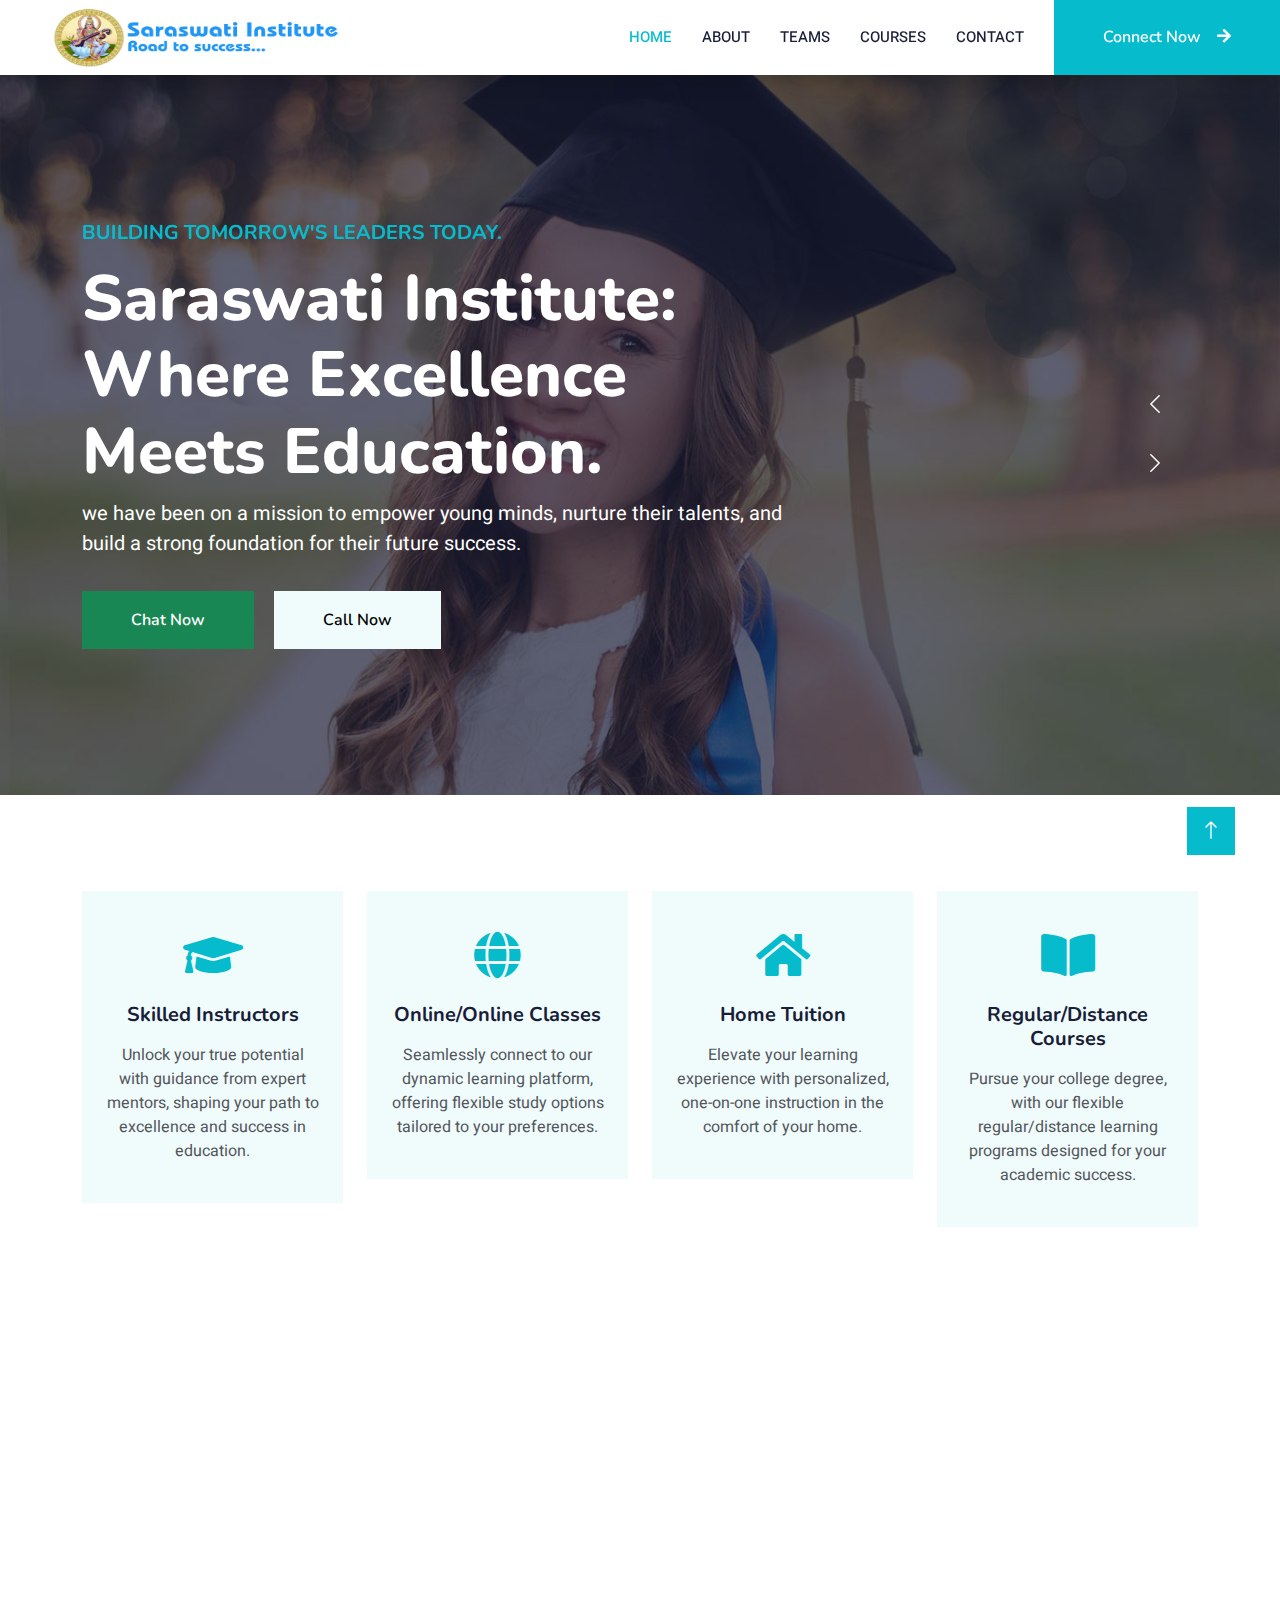
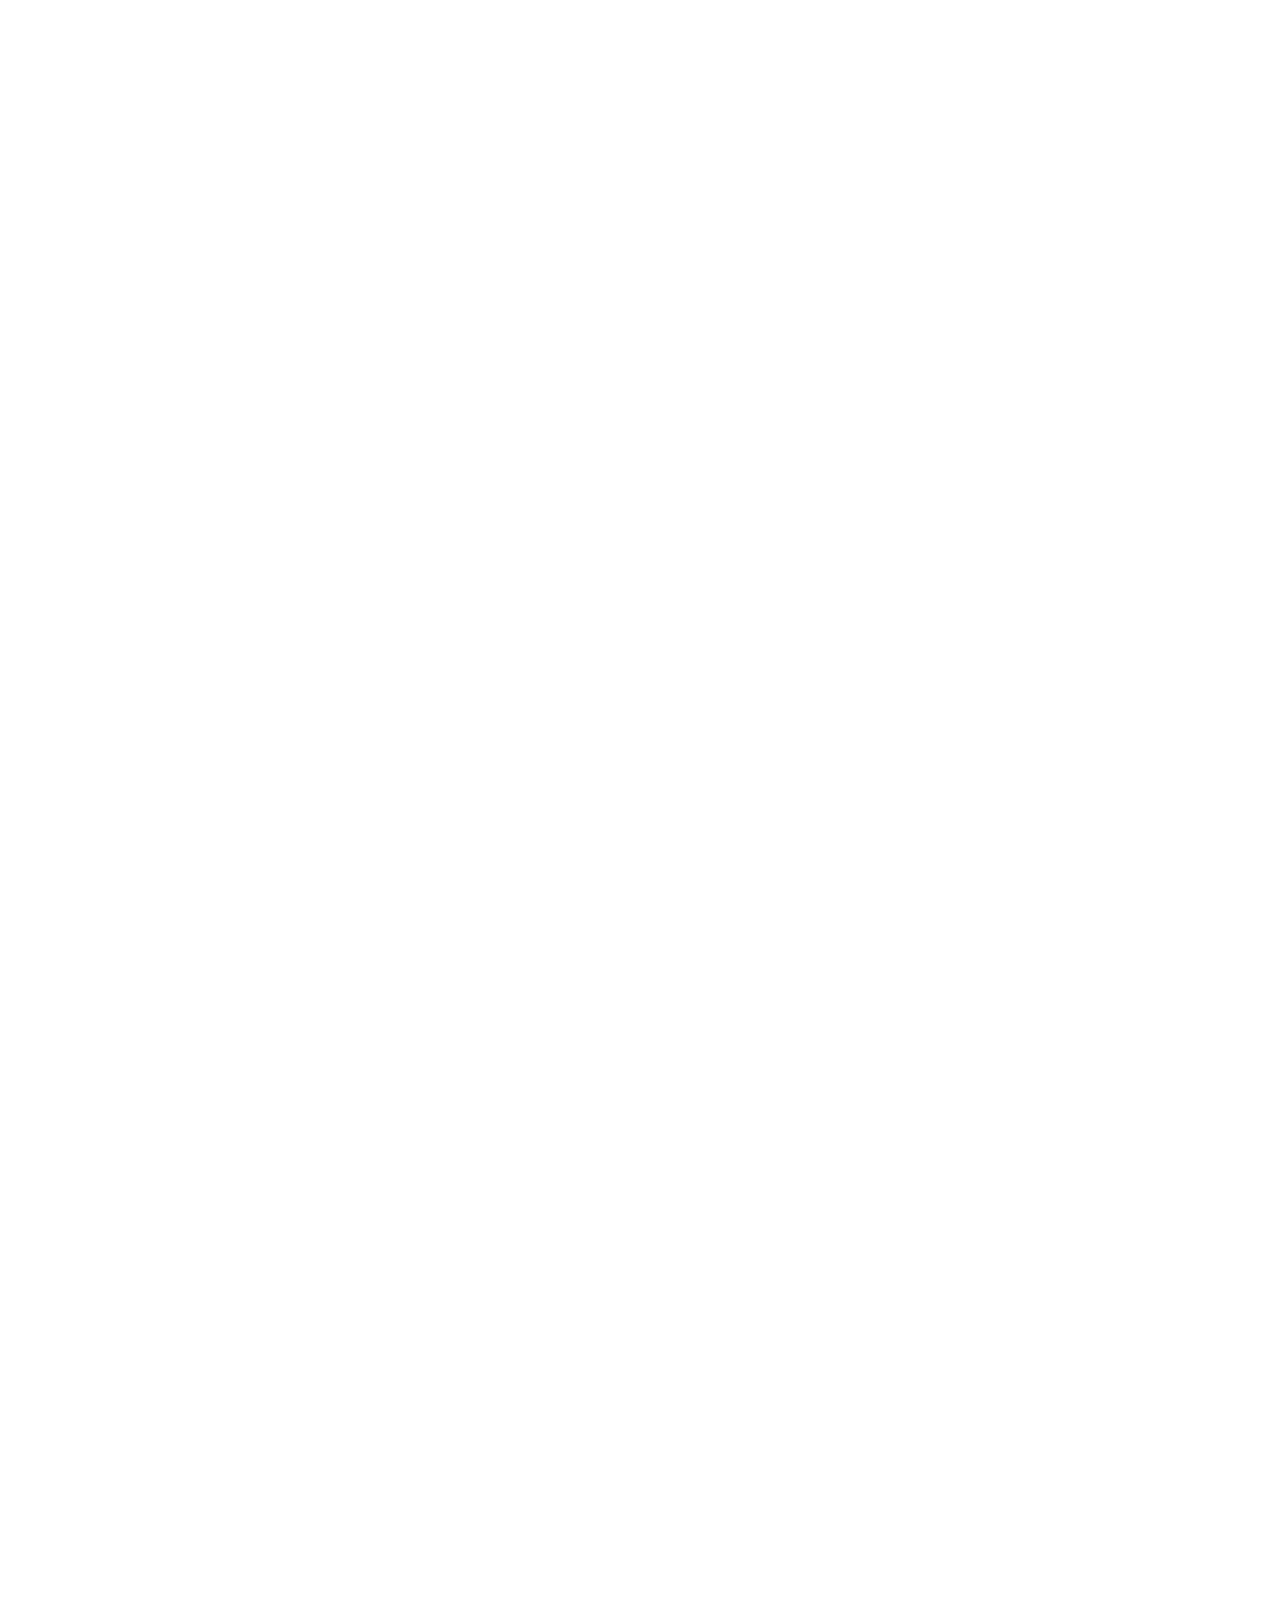
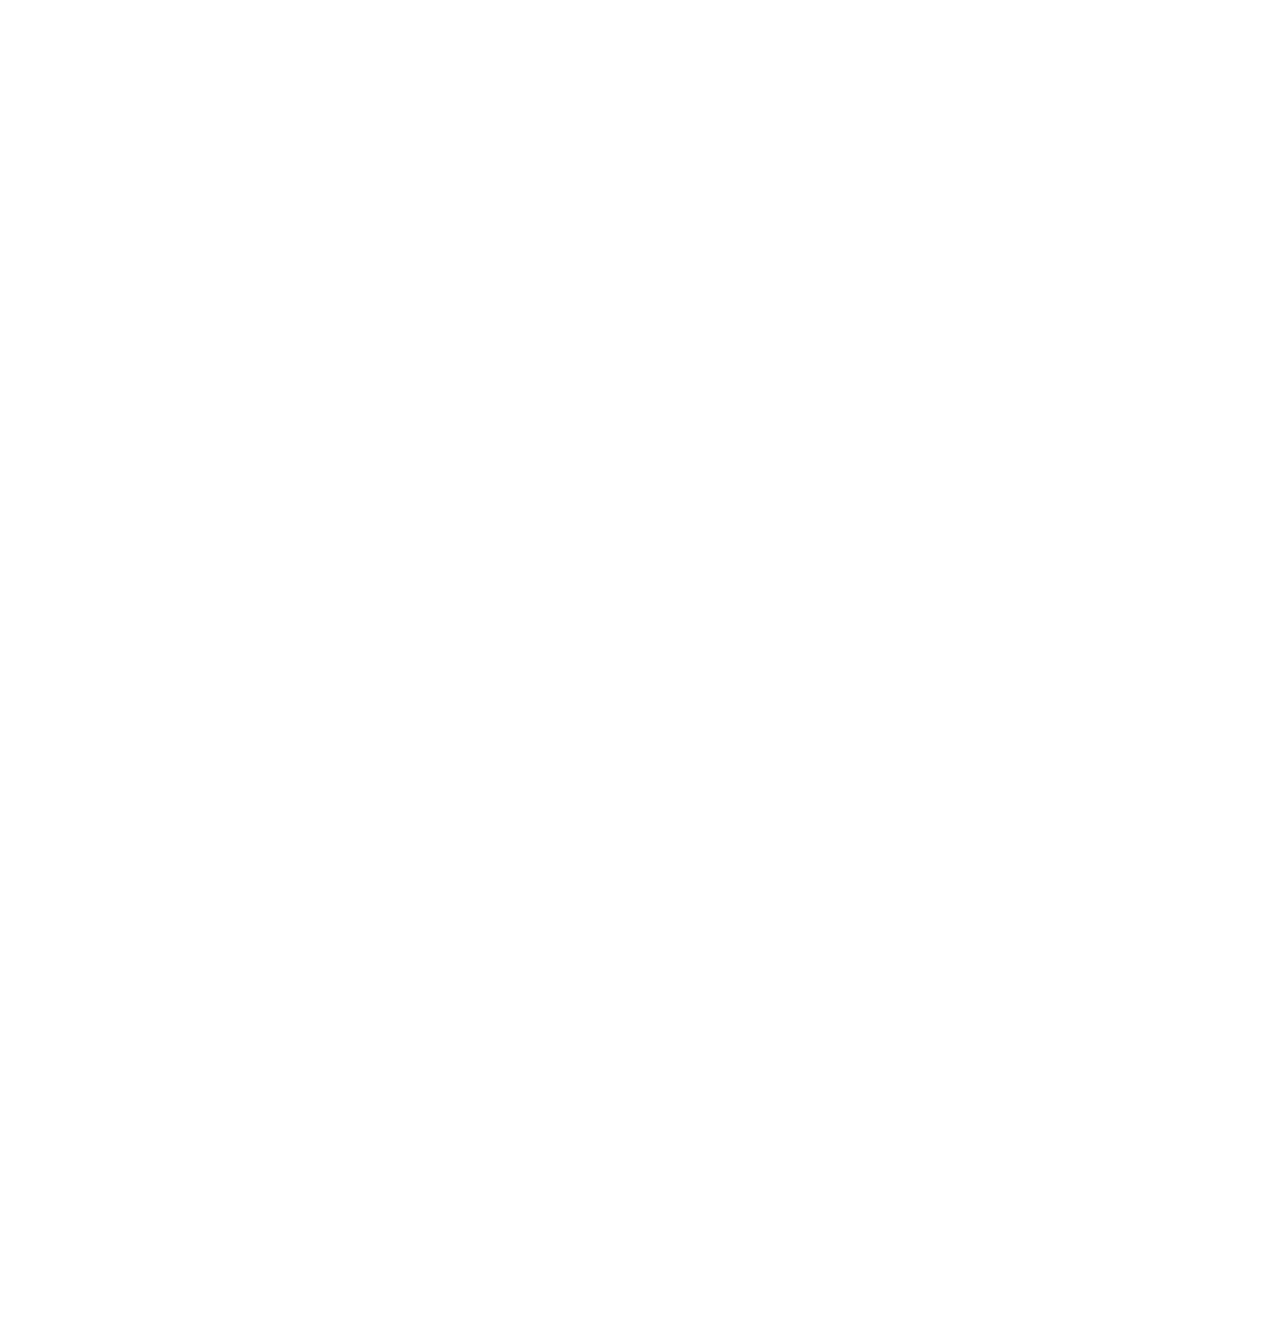
<file: index.html>
<!DOCTYPE html>
<html lang="en">
<!-- 
*********************************************************************************************************************************
Author: Himanshu Sharma
Change History
S.No	Changed by		Date		Change Log
1		Shiraz Ali	2024-04-28		Fixed typo to correct CBSC/HSBC to CBSE/HBSE
2       Shiraz Ali  2024-09-04      Enable Adsense
*********************************************************************************************************************************
 -->

<head>
    <meta charset="utf-8">
    <title>Saraswati Institute</title>
    <meta content="width=device-width, initial-scale=1.0" name="viewport">
    <meta content="" name="keywords">
    <meta content="Saraswati Institute" name="description">

    <!-- Favicon -->
    <link href="pngwing.com.png" rel="icon">

    <!-- Google Web Fonts -->
    <link rel="preconnect" href="https://fonts.googleapis.com">
    <link rel="preconnect" href="https://fonts.gstatic.com" crossorigin>
    <link
        href="https://fonts.googleapis.com/css2?family=Heebo:wght@400;500;600&family=Nunito:wght@600;700;800&display=swap"
        rel="stylesheet">

    <!-- Icon Font Stylesheet -->
    <link href="https://cdnjs.cloudflare.com/ajax/libs/font-awesome/5.10.0/css/all.min.css" rel="stylesheet">
    <link href="https://cdn.jsdelivr.net/npm/bootstrap-icons@1.4.1/font/bootstrap-icons.css" rel="stylesheet">

    <!-- Libraries Stylesheet -->
    <link href="lib/animate/animate.min.css" rel="stylesheet">
    <link href="lib/owlcarousel/assets/owl.carousel.min.css" rel="stylesheet">

    <!-- Customized Bootstrap Stylesheet -->
    <link href="css/bootstrap.min.css" rel="stylesheet">

    <!-- Template Stylesheet -->
    <link href="css/style.css" rel="stylesheet">

    <!-- Enable Adsense -->
    <script async src="https://pagead2.googlesyndication.com/pagead/js/adsbygoogle.js?client=ca-pub-1621002964661572"
        crossorigin="anonymous"></script>
</head>

<!-- Google tag (gtag.js) -->
<script async src="https://www.googletagmanager.com/gtag/js?id=AW-11238764281">
</script>
<script>
    window.dataLayer = window.dataLayer || [];
    function gtag() { dataLayer.push(arguments); }
    gtag('js', new Date());

    gtag('config', 'AW-11238764281');
</script>

<body>
    <!-- Spinner Start -->
    <div id="spinner"
        class="show bg-white position-fixed translate-middle w-100 vh-100 top-50 start-50 d-flex align-items-center justify-content-center">
        <div class="spinner-border text-primary" style="width: 3rem; height: 3rem;" role="status">
            <span class="sr-only">Loading...</span>
        </div>
    </div>
    <!-- Spinner End -->


    <!-- Navbar Start -->
    <nav class="navbar navbar-expand-lg bg-white navbar-light shadow sticky-top p-0">
        <a href="index.html" class="navbar-brand d-flex align-items-center px-2 px-lg-5">
            <!-- <h2 class="m-0 text-primary"><i class="fa fa-book me-3"></i>Saraswati Institute</h2> -->
            <img src="logo.png" class="logo-img" />
        </a>
        <button type="button" class="navbar-toggler me-4" data-bs-toggle="collapse" data-bs-target="#navbarCollapse">
            <span class="navbar-toggler-icon"></span>
        </button>
        <div class="collapse navbar-collapse" id="navbarCollapse">
            <div class="navbar-nav ms-auto p-4 p-lg-0">
                <a href="index.html" class="nav-item nav-link active">Home</a>
                <a href="about.html" class="nav-item nav-link">About</a>
                <a href="team.html" class="nav-item nav-link">Teams</a>
                <a href="courses.html" class="nav-item nav-link">Courses</a>
                <a href="contact.html" class="nav-item nav-link">Contact</a>
            </div>
            <a href="tel:9999053313" class="btn btn-primary py-4 px-lg-5 d-none d-lg-block">Connect Now<i
                    class="fa fa-arrow-right ms-3"></i></a>
        </div>
    </nav>
    <!-- Navbar End -->


    <!-- Carousel Start -->
    <div class="container-fluid p-0 mb-5">
        <div class="owl-carousel header-carousel position-relative">
            <div class="owl-carousel-item position-relative">
                <img class="img-fluid" src="img/carousel-1.jpg" alt="">
                <div class="position-absolute top-0 start-0 w-100 h-100 d-flex align-items-center"
                    style="background: rgba(24, 29, 56, .7);">
                    <div class="container">
                        <div class="row justify-content-start">
                            <div class="col-sm-10 col-lg-8">
                                <h5 class="text-primary text-uppercase mb-3 animated slideInDown">Building Tomorrow's
                                    Leaders Today.</h5>
                                <h1 class="display-3 text-white animated slideInDown">Saraswati Institute: Where
                                    Excellence Meets Education.</h1>
                                <p class="fs-5 text-white mb-4 pb-2">we have been on a mission to empower young minds,
                                    nurture their talents, and build a strong foundation for their future success.</p>
                                <a href="https://wa.me/919999053313" target="_blank"
                                    class="btn btn-success py-md-3 px-md-5 me-3 animated slideInLeft">Chat Now</a>
                                <a href="tel:9999053313"
                                    class="btn btn-light py-md-3 px-md-5 animated slideInRight">Call Now</a>
                            </div>
                        </div>
                    </div>
                </div>
            </div>
            <div class="owl-carousel-item position-relative">
                <img class="img-fluid" src="img/carousel-2.jpg" alt="">
                <div class="position-absolute top-0 start-0 w-100 h-100 d-flex align-items-center"
                    style="background: rgba(24, 29, 56, .7);">
                    <div class="container">
                        <div class="row justify-content-start">
                            <div class="col-sm-10 col-lg-8">
                                <h5 class="text-primary text-uppercase mb-3 animated slideInDown">Transforming Lives
                                    Through Education.</h5>
                                <h1 class="display-3 text-white animated slideInDown">Unlock Your Potential with
                                    Distance Education Services. </h1>
                                <p class="fs-5 text-white mb-4 pb-2">We provide Regular/Distance Courses
                                    [B.Com,MSC,BSC,BCA,etc.] at Affordable price. </p>
                                <a href="" class="btn btn-primary py-md-3 px-md-5 me-3 animated slideInLeft">Read
                                    More</a>
                                <a href="https://wa.me/919999053313?text=I%20want%20to%20know%20about%20distance%20learning"
                                    class="btn btn-light py-md-3 px-md-5 animated slideInRight">Join Now</a>
                            </div>
                        </div>
                    </div>
                </div>
            </div>
        </div>
    </div>
    <!-- Carousel End -->


    <!-- Service Start -->
    <div class="container-xxl py-5">
        <div class="container">
            <div class="row g-4">
                <div class="col-lg-3 col-sm-6 wow fadeInUp" data-wow-delay="0.1s">
                    <div class="service-item text-center pt-3">
                        <div class="p-4">
                            <i class="fa fa-3x fa-graduation-cap text-primary mb-4"></i>
                            <h5 class="mb-3">Skilled Instructors</h5>
                            <p>Unlock your true potential with guidance from expert mentors, shaping your path to
                                excellence and success in education.</p>
                        </div>
                    </div>
                </div>
                <div class="col-lg-3 col-sm-6 wow fadeInUp" data-wow-delay="0.3s">
                    <div class="service-item text-center pt-3">
                        <div class="p-4">
                            <i class="fa fa-3x fa-globe text-primary mb-4"></i>
                            <h5 class="mb-3">Online/Online Classes</h5>
                            <p>Seamlessly connect to our dynamic learning platform, offering flexible study options
                                tailored to your preferences.</p>
                        </div>
                    </div>
                </div>
                <div class="col-lg-3 col-sm-6 wow fadeInUp" data-wow-delay="0.5s">
                    <div class="service-item text-center pt-3">
                        <div class="p-4">
                            <i class="fa fa-3x fa-home text-primary mb-4"></i>
                            <h5 class="mb-3">Home Tuition</h5>
                            <p>Elevate your learning experience with personalized, one-on-one instruction in the comfort
                                of your home.</p>
                        </div>
                    </div>
                </div>
                <div class="col-lg-3 col-sm-6 wow fadeInUp" data-wow-delay="0.7s">
                    <div class="service-item text-center pt-3">
                        <div class="p-4">
                            <i class="fa fa-3x fa-book-open text-primary mb-4"></i>
                            <h5 class="mb-3">Regular/Distance Courses</h5>
                            <p>Pursue your college degree, with our flexible regular/distance learning programs designed
                                for your academic success.</p>
                        </div>
                    </div>
                </div>
            </div>
        </div>
    </div>
    <!-- Service End -->


    <!-- About Start -->
    <div class="container-xxl py-5">
        <div class="container">
            <div class="row g-5">
                <div class="col-lg-6 wow fadeInUp" data-wow-delay="0.1s" style="min-height: 400px;">
                    <div class="position-relative h-100">
                        <img class="img-fluid position-absolute w-100 h-100" src="img/about.jpg" alt=""
                            style="object-fit: cover;">
                    </div>
                </div>
                <div class="col-lg-6 wow fadeInUp" data-wow-delay="0.3s">
                    <h6 class="section-title bg-white text-start text-primary pe-3">About Us</h6>
                    <h1 class="mb-4">Welcome to Saraswati Institute</h1>
                    <p class="mb-4">A premier educational institution dedicated to nurturing young minds and fostering
                        academic excellence.Our institute has been at the forefront of providing quality education and
                        shaping the future of thousands of students.</p>
                    <p class="mb-4">Whether you are a student seeking to strengthen your academic skills, preparing for
                        board examinations, or looking for a supportive environment for distance learning, Saraswati
                        Institute welcomes you with open arms. Join our institute, where learning knows no bounds, and
                        together, let's embark on a journey of knowledge, growth, and success.

                    </p>
                    <div class="row gy-2 gx-4 mb-4">
                        <div class="col-sm-6">
                            <p class="mb-0"><i class="fa fa-arrow-right text-primary me-2"></i>Skilled Instructors</p>
                        </div>
                        <div class="col-sm-6">
                            <p class="mb-0"><i class="fa fa-arrow-right text-primary me-2"></i>Online/Online Classes</p>
                        </div>
                        <div class="col-sm-6">
                            <p class="mb-0"><i class="fa fa-arrow-right text-primary me-2"></i>Home Tuition</p>
                        </div>
                        <div class="col-sm-6">
                            <p class="mb-0"><i class="fa fa-arrow-right text-primary me-2"></i>Regular/Distance Courses
                            </p>
                        </div>
                        <div class="col-sm-6">
                            <p class="mb-0"><i class="fa fa-arrow-right text-primary me-2"></i>Career Counselling</p>
                        </div>
                        <div class="col-sm-6">
                            <p class="mb-0"><i class="fa fa-arrow-right text-primary me-2"></i>Affordable Fee's
                                Structure</p>
                        </div>
                        <div class="col-sm-6">
                            <p class="mb-0"><i class="fa fa-arrow-right text-primary me-2"></i>Special Discount for
                                Girls</p>
                        </div>
                        <div class="col-sm-6">
                            <p class="mb-0"><i class="fa fa-arrow-right text-primary me-2"></i>Regular Test & Evaluation
                            </p>
                        </div>
                    </div>
                    <p> Discover the joy of learning with Saraswati Institute. Enroll today and step into a brighter
                        future!</p>
                    <a class="btn btn-primary py-3 px-5 mt-2" href="tel:9999053313">Call Now</a>
                </div>
            </div>
        </div>
    </div>
    <!-- About End -->


    <!-- Categories Start -->
    <!-- <div class="container-xxl py-5 category">
        <div class="container">
            <div class="text-center wow fadeInUp" data-wow-delay="0.1s">
                <h6 class="section-title bg-white text-center text-primary px-3">Categories</h6>
                <h1 class="mb-5">Courses Categories</h1>
            </div>
            <div class="row g-3">
                <div class="col-lg-7 col-md-6">
                    <div class="row g-3">
                        <div class="col-lg-12 col-md-12 wow zoomIn" data-wow-delay="0.1s">
                            <a class="position-relative d-block overflow-hidden" href="">
                                <img class="img-fluid" src="img/cat-1.jpg" alt="">
                                <div class="bg-white text-center position-absolute bottom-0 end-0 py-2 px-3" style="margin: 1px;">
                                    <h5 class="m-0">Physics</h5>
                                </div>
                            </a>
                        </div>
                        <div class="col-lg-6 col-md-12 wow zoomIn" data-wow-delay="0.3s">
                            <a class="position-relative d-block overflow-hidden" href="">
                                <img class="img-fluid" src="img/cat-2.jpg" alt="">
                                <div class="bg-white text-center position-absolute bottom-0 end-0 py-2 px-3" style="margin: 1px;">
                                    <h5 class="m-0">Chemistry</h5>
                                </div>
                            </a>
                        </div>
                        <div class="col-lg-6 col-md-12 wow zoomIn" data-wow-delay="0.5s">
                            <a class="position-relative d-block overflow-hidden" href="">
                                <img class="img-fluid" src="img/cat-3.jpg" alt="">
                                <div class="bg-white text-center position-absolute bottom-0 end-0 py-2 px-3" style="margin: 1px;">
                                    <h5 class="m-0">Math</h5>
                                </div>
                            </a>
                        </div>
                    </div>
                </div>
                <div class="col-lg-5 col-md-6 wow zoomIn" data-wow-delay="0.7s" style="min-height: 350px;">
                    <a class="position-relative d-block h-100 overflow-hidden" href="">
                        <img class="img-fluid position-absolute w-100 h-100" src="img/cat-4.jpg" alt="" style="object-fit: cover;">
                        <div class="bg-white text-center position-absolute bottom-0 end-0 py-2 px-3" style="margin:  1px;">
                            <h5 class="m-0">Online Marketing</h5>
                            <small class="text-primary">49 Courses</small>
                        </div>
                    </a>
                </div>
            </div>
        </div>
    </div> -->
    <!-- Categories Start -->


    <!-- Courses Start -->
    <div class="container-xxl py-5">
        <div class="container">
            <div class="text-center wow fadeInUp" data-wow-delay="0.1s">
                <h6 class="section-title bg-white text-center text-primary px-3">Courses</h6>
                <h1 class="mb-5">Courses We Offer</h1>
            </div>
            <div class="row g-4 justify-content-center">
                <div class="col-lg-4 col-md-6 wow fadeInUp" data-wow-delay="0.1s">
                    <div class="course-item bg-light">
                        <div class="position-relative overflow-hidden">
                            <img class="img-fluid" src="img/course-1.jpg" alt="">
                            <div class="w-100 d-flex justify-content-center position-absolute bottom-0 start-0 mb-4">
                                <!-- <a href="#" class="flex-shrink-0 btn btn-sm btn-primary px-3 border-end" style="border-radius: 30px 0 0 30px;">Read More</a> -->
                                <a href="https://wa.me/919999053313?text=I%20want%20to%20know%20about%206th%20to%209th%20courses"
                                    class="flex-shrink-0 btn btn-sm btn-primary px-3"
                                    style="border-radius: 30px;">Enquire Now</a>
                            </div>
                        </div>
                        <div class="text-center p-4 pb-0">
                            <h3 class="mb-0">VI to IX</h3>
                            <div class="mb-3">
                                <!-- <small class="fa fa-star text-primary"></small>
                                <small class="fa fa-star text-primary"></small>
                                <small class="fa fa-star text-primary"></small>
                                <small class="fa fa-star text-primary"></small>
                                <small class="fa fa-star text-primary"></small>
                                <small>(123)</small> -->
                            </div>
                            <p class="mb-4">We Teach Maths, Science & Social Studies for CBSE/HBSE</p>
                        </div>
                        <div class="row ">
                            <div class="col-12">
                                <a href="https://wa.me/919999053313?text=I%20want%20to%20know%20about%206th%20to%209th%20courses"
                                    class="btn  btn-primary" style="width:100%">Join Now</a>
                            </div>
                            <!-- <small class="flex-fill text-center border-end py-2"><i class="fa fa-user-tie text-primary me-2"></i>John Doe</small>
                            <small class="flex-fill text-center border-end py-2"><i class="fa fa-clock text-primary me-2"></i>1.49 Hrs</small>
                            <small class="flex-fill text-center py-2"><i class="fa fa-user text-primary me-2"></i>30 Students</small> -->
                        </div>
                    </div>
                </div>
                <div class="col-lg-4 col-md-6 wow fadeInUp" data-wow-delay="0.3s">
                    <div class="course-item bg-light">
                        <div class="position-relative overflow-hidden">
                            <img class="img-fluid" src="img/course-2.jpg" alt="">
                            <div class="w-100 d-flex justify-content-center position-absolute bottom-0 start-0 mb-4">
                                <!-- <a href="#" class="flex-shrink-0 btn btn-sm btn-primary px-3 border-end" style="border-radius: 30px 0 0 30px;">Read More</a> -->
                                <a href="https://wa.me/919999053313?text=I%20want%20to%20know%20about%2011th%20to%2012th%20courses"
                                    class="flex-shrink-0 btn btn-sm btn-primary px-3"
                                    style="border-radius: 30px;">Enquire Now</a>
                            </div>
                        </div>
                        <div class="text-center p-4 pb-0">
                            <h3 class="mb-0">XI to XII</h3>
                            <div class="mb-3">
                                <!-- <small class="fa fa-star text-primary"></small>
                                <small class="fa fa-star text-primary"></small>
                                <small class="fa fa-star text-primary"></small>
                                <small class="fa fa-star text-primary"></small>
                                <small class="fa fa-star text-primary"></small>
                                <small>(123)</small> -->
                            </div>
                            <p class="mb-4">We Teach Maths, Economics & Accountancy for CBSE/HBSE</p>
                        </div>
                        <div class="row ">
                            <div class="col-12">
                                <a href="https://wa.me/919999053313?text=I%20want%20to%20know%20about%2011th%20to%2012th%20courses"
                                    class="btn  btn-primary" style="width:100%">Join Now</a>
                            </div>
                            <!-- <small class="flex-fill text-center border-end py-2"><i class="fa fa-user-tie text-primary me-2"></i>John Doe</small>
                            <small class="flex-fill text-center border-end py-2"><i class="fa fa-clock text-primary me-2"></i>1.49 Hrs</small>
                            <small class="flex-fill text-center py-2"><i class="fa fa-user text-primary me-2"></i>30 Students</small> -->
                        </div>
                    </div>
                </div>
                <div class="col-lg-4 col-md-6 wow fadeInUp" data-wow-delay="0.5s">
                    <div class="course-item bg-light">
                        <div class="position-relative overflow-hidden">
                            <img class="img-fluid" src="img/course-3.jpg" alt="">
                            <div class="w-100 d-flex justify-content-center position-absolute bottom-0 start-0 mb-4">
                                <!-- <a href="#" class="flex-shrink-0 btn btn-sm btn-primary px-3 border-end" style="border-radius: 30px 0 0 30px;">Read More</a> -->
                                <a href="https://wa.me/919999053313?text=I%20want%20to%20know%20about%20distance%20learning"
                                    class="flex-shrink-0 btn btn-sm btn-primary px-3"
                                    style="border-radius: 30px;">Enquire Now</a>
                            </div>
                        </div>
                        <div class="text-center p-4 pb-0">
                            <h3 class="mb-0">Degree Courses</h3>
                            <div class="mb-3">
                                <!-- <small class="fa fa-star text-primary"></small>
                                <small class="fa fa-star text-primary"></small>
                                <small class="fa fa-star text-primary"></small>
                                <small class="fa fa-star text-primary"></small>
                                <small class="fa fa-star text-primary"></small>
                                <small>(123)</small> -->
                            </div>
                            <p class="mb-4">We Provide BCA , BSC , B.COM , MCA , MSC , M.COM as Distance & Regular.</p>
                        </div>
                        <div class="row ">
                            <div class="col-12">
                                <a href="https://wa.me/919999053313?text=I%20want%20to%20know%20about%20distance%20learning"
                                    class="btn  btn-primary" style="width:100%">Join Now</a>
                            </div>
                            <!-- <small class="flex-fill text-center border-end py-2"><i class="fa fa-user-tie text-primary me-2"></i>John Doe</small>
                            <small class="flex-fill text-center border-end py-2"><i class="fa fa-clock text-primary me-2"></i>1.49 Hrs</small>
                            <small class="flex-fill text-center py-2"><i class="fa fa-user text-primary me-2"></i>30 Students</small> -->
                        </div>
                    </div>
                </div>
            </div>
        </div>
    </div>
    <!-- Courses End -->


    <!-- Team Start -->
    <div class="container-xxl py-5">
        <div class="container">
            <div class="text-center wow fadeInUp" data-wow-delay="0.1s">
                <h6 class="section-title bg-white text-center text-primary px-3">Instructors</h6>
                <h1 class="mb-5">Expert Instructors</h1>
            </div>
            <div class="row g-4">
                <div class="col-lg-3 col-md-6 wow fadeInUp" data-wow-delay="0.1s">
                    <div class="team-item bg-light">
                        <div class="overflow-hidden">
                            <img class="img-fluid" src="img/team-1.jpeg" alt="">
                        </div>
                        <div class="position-relative d-flex justify-content-center" style="margin-top: -23px;">
                            <div class="bg-light d-flex justify-content-center pt-2 px-1">
                                <a class="btn btn-sm-square btn-primary mx-1" href=""><i
                                        class="fab fa-facebook-f"></i></a>
                                <a class="btn btn-sm-square btn-primary mx-1" href=""><i class="fab fa-twitter"></i></a>
                                <a class="btn btn-sm-square btn-primary mx-1" href=""><i
                                        class="fab fa-instagram"></i></a>
                            </div>
                        </div>
                        <div class="text-center p-4">
                            <h5 class="mb-0">Bharat Verma</h5>
                            <small>Manager & Teacher</small>
                        </div>
                    </div>
                </div>
                <div class="col-lg-3 col-md-6 wow fadeInUp" data-wow-delay="0.3s">
                    <div class="team-item bg-light">
                        <div class="overflow-hidden">
                            <img class="img-fluid" src="img/team-2.jpeg" alt="">
                        </div>
                        <div class="position-relative d-flex justify-content-center" style="margin-top: -23px;">
                            <div class="bg-light d-flex justify-content-center pt-2 px-1">
                                <a class="btn btn-sm-square btn-primary mx-1" href=""><i
                                        class="fab fa-facebook-f"></i></a>
                                <a class="btn btn-sm-square btn-primary mx-1" href=""><i class="fab fa-twitter"></i></a>
                                <a class="btn btn-sm-square btn-primary mx-1" href=""><i
                                        class="fab fa-instagram"></i></a>
                            </div>
                        </div>
                        <div class="text-center p-4">
                            <h5 class="mb-0">Ramesh Kumar</h5>
                            <small>Accounts Specialist</small>
                        </div>
                    </div>
                </div>
                <div class="col-lg-3 col-md-6 wow fadeInUp" data-wow-delay="0.5s">
                    <div class="team-item bg-light">
                        <div class="overflow-hidden">
                            <img class="img-fluid" src="img/team-3.jpeg" alt="">
                        </div>
                        <div class="position-relative d-flex justify-content-center" style="margin-top: -23px;">
                            <div class="bg-light d-flex justify-content-center pt-2 px-1">
                                <a class="btn btn-sm-square btn-primary mx-1" href=""><i
                                        class="fab fa-facebook-f"></i></a>
                                <a class="btn btn-sm-square btn-primary mx-1" href=""><i class="fab fa-twitter"></i></a>
                                <a class="btn btn-sm-square btn-primary mx-1" href=""><i
                                        class="fab fa-instagram"></i></a>
                            </div>
                        </div>
                        <div class="text-center p-4">
                            <h5 class="mb-0">Gyanu Sir</h5>
                            <small>Physics Specialist</small>
                        </div>
                    </div>
                </div>
                <div class="col-lg-3 col-md-6 wow fadeInUp" data-wow-delay="0.7s">
                    <div class="team-item bg-light">
                        <div class="overflow-hidden">
                            <img class="img-fluid" src="img/team-4.jpeg" alt="">
                        </div>
                        <div class="position-relative d-flex justify-content-center" style="margin-top: -23px;">
                            <div class="bg-light d-flex justify-content-center pt-2 px-1">
                                <a class="btn btn-sm-square btn-primary mx-1" href=""><i
                                        class="fab fa-facebook-f"></i></a>
                                <a class="btn btn-sm-square btn-primary mx-1" href=""><i class="fab fa-twitter"></i></a>
                                <a class="btn btn-sm-square btn-primary mx-1" href=""><i
                                        class="fab fa-instagram"></i></a>
                            </div>
                        </div>
                        <div class="text-center p-4">
                            <h5 class="mb-0">Bhawna Mam</h5>
                            <small>Junior Specialist</small>
                        </div>
                    </div>
                </div>

            </div>
        </div>
    </div>
    <!-- Team End -->


    <!-- Testimonial Start -->
    <div class="container-xxl py-5 wow fadeInUp" data-wow-delay="0.1s">
        <div class="container">
            <div class="text-center">
                <h6 class="section-title bg-white text-center text-primary px-3">Testimonial</h6>
                <h1 class="mb-5">Our Students Say!</h1>
            </div>
            <div class="owl-carousel testimonial-carousel position-relative">
                <div class="testimonial-item text-center">
                    <img class="border rounded-circle p-2 mx-auto mb-3" src="img/testimonial-1.jpg"
                        style="width: 80px; height: 80px;">
                    <h5 class="mb-0">Dimple Mahawar</h5>
                    <p>Student</p>
                    <div class="testimonial-text bg-light text-center p-4">
                        <p class="mb-0">This institute is very good. Good environment for the students and teachers are
                            very helpful and friendly you can easily ask your doubts without any hesitation overall.. it
                            is one of best coaching institutions.</p>
                    </div>
                </div>
                <div class="testimonial-item text-center">
                    <img class="border rounded-circle p-2 mx-auto mb-3" src="img/testimonial-2.jpg"
                        style="width: 80px; height: 80px;">
                    <h5 class="mb-0">Nitin Mehta</h5>
                    <p>Student</p>
                    <div class="testimonial-text bg-light text-center p-4">
                        <p class="mb-0">The institute is very fine with really good faculty. They really take care of
                            the students and make sure they understand everything that is being taught there.</p>
                    </div>
                </div>
                <div class="testimonial-item text-center">
                    <img class="border rounded-circle p-2 mx-auto mb-3" src="img/testimonial-3.jpg"
                        style="width: 80px; height: 80px;">
                    <h5 class="mb-0">Piyush Kumar</h5>
                    <p>Student</p>
                    <div class="testimonial-text bg-light text-center p-4">
                        <p class="mb-0">It's okay to say it is good classes and environment but what I love is the
                            nature of dear bharat sir his kind behaviour with students and politeness.</p>
                    </div>
                </div>
                <div class="testimonial-item text-center">
                    <img class="border rounded-circle p-2 mx-auto mb-3" src="img/testimonial-4.jpg"
                        style="width: 80px; height: 80px;">
                    <h5 class="mb-0">Yogesh</h5>
                    <p>Student</p>
                    <div class="testimonial-text bg-light text-center p-4">
                        <p class="mb-0">Focussed and dedicated approach towards studies, Nice and well experienced
                            faculties , care about students equally.</p>
                    </div>
                </div>
            </div>
        </div>
    </div>
    <!-- Testimonial End -->


    <!-- Footer Start -->
    <div class="container-fluid bg-dark text-light footer pt-5 mt-5 wow fadeIn" data-wow-delay="0.1s">
        <div class="container py-5">
            <div class="row g-5">
                <div class="col-lg-3 col-md-6">
                    <h4 class="text-white mb-3">Quick Link</h4>
                    <a class="btn btn-link" href="about.html">About Us</a>
                    <a class="btn btn-link" href="contact.html">Contact Us</a>
                    <a class="btn btn-link" href="courses.html">Courses</a>
                    <a class="btn btn-link" href="#">Terms & Condition</a>
                    <a class="btn btn-link" href="#">FAQs & Help</a>
                </div>
                <div class="col-lg-3 col-md-6">
                    <h4 class="text-white mb-3">Contact</h4>
                    <p class="mb-2"><i class="fa fa-map-marker-alt me-3"></i>J-163A, Block K, New Palam Vihar Phase 1,
                        Gurugram, Haryana 122017</p>
                    <p class="mb-2"><i class="fa fa-phone-alt me-3"></i>+91 9999053313</p>
                    <p class="mb-2"><i class="fa fa-envelope me-3"></i>BHARAT100VERMA@gmail.com</p>
                    <div class="d-flex pt-2">
                        <a class="btn btn-outline-light btn-social" href=""><i class="fab fa-twitter"></i></a>
                        <a class="btn btn-outline-light btn-social" href=""><i class="fab fa-facebook-f"></i></a>
                        <a class="btn btn-outline-light btn-social" href=""><i class="fab fa-youtube"></i></a>
                        <a class="btn btn-outline-light btn-social" href=""><i class="fab fa-linkedin-in"></i></a>
                    </div>
                </div>
                <div class="col-lg-3 col-md-6">
                    <h4 class="text-white mb-3">Location</h4>
                    <div class="row g-2 pt-2">
                        <iframe class="position-relative rounded w-100 h-100"
                            src="https://www.google.com/maps/embed?pb=!1m18!1m12!1m3!1d3506.0877108115446!2d77.0184155!3d28.507008700000004!2m3!1f0!2f0!3f0!3m2!1i1024!2i768!4f13.1!3m3!1m2!1s0x390d19f0a658dff1%3A0xb0f5cb4206d018d2!2sSaraswati%20Institute!5e0!3m2!1sen!2sin!4v1690216955010!5m2!1sen!2sin"
                            frameborder="0" style="border:0;" allowfullscreen="" aria-hidden="false"
                            tabindex="0"></iframe>
                    </div>
                </div>
                <!--<div class="col-lg-3 col-md-6">
                    <h4 class="text-white mb-3">Newsletter</h4>
                    <p>Dolor amet sit justo amet elitr clita ipsum elitr est.</p>
                    <div class="position-relative mx-auto" style="max-width: 400px;">
                        <input class="form-control border-0 w-100 py-3 ps-4 pe-5" type="text" placeholder="Your email">
                        <button type="button" class="btn btn-primary py-2 position-absolute top-0 end-0 mt-2 me-2">SignUp</button>
                    </div>
                </div>-->
            </div>
        </div>
        <div class="container">
            <div class="copyright">
                <div class="row">
                    <div class="col-md-12 text-center text-md-start mb-3 mb-md-0">
                        &copy; <a class="border-bottom" href="#">Saraswati Institute</a>, All Right Reserved.

                        <!--/*** This template is free as long as you keep the footer author’s credit link/attribution link/backlink. If you'd like to use the template without the footer author’s credit link/attribution link/backlink, you can purchase the Credit Removal License from "https://htmlcodex.com/credit-removal". Thank you for your support. ***/-->
                        Designed By <a class="border-bottom" href="https://himanshuthecoder.github.io">Himanshu
                            Sharma</a>
                    </div>
                </div>
            </div>
        </div>
    </div>
    <!-- Footer End -->


    <!-- Back to Top -->
    <a href="#" class="btn btn-lg btn-primary btn-lg-square back-to-top"><i class="bi bi-arrow-up"></i></a>


    <!-- JavaScript Libraries -->
    <script src="https://code.jquery.com/jquery-3.4.1.min.js"></script>
    <script src="https://cdn.jsdelivr.net/npm/bootstrap@5.0.0/dist/js/bootstrap.bundle.min.js"></script>
    <script src="lib/wow/wow.min.js"></script>
    <script src="lib/easing/easing.min.js"></script>
    <script src="lib/waypoints/waypoints.min.js"></script>
    <script src="lib/owlcarousel/owl.carousel.min.js"></script>

    <!-- Template Javascript -->
    <script src="js/main.js"></script>
</body>

</html>
</file>
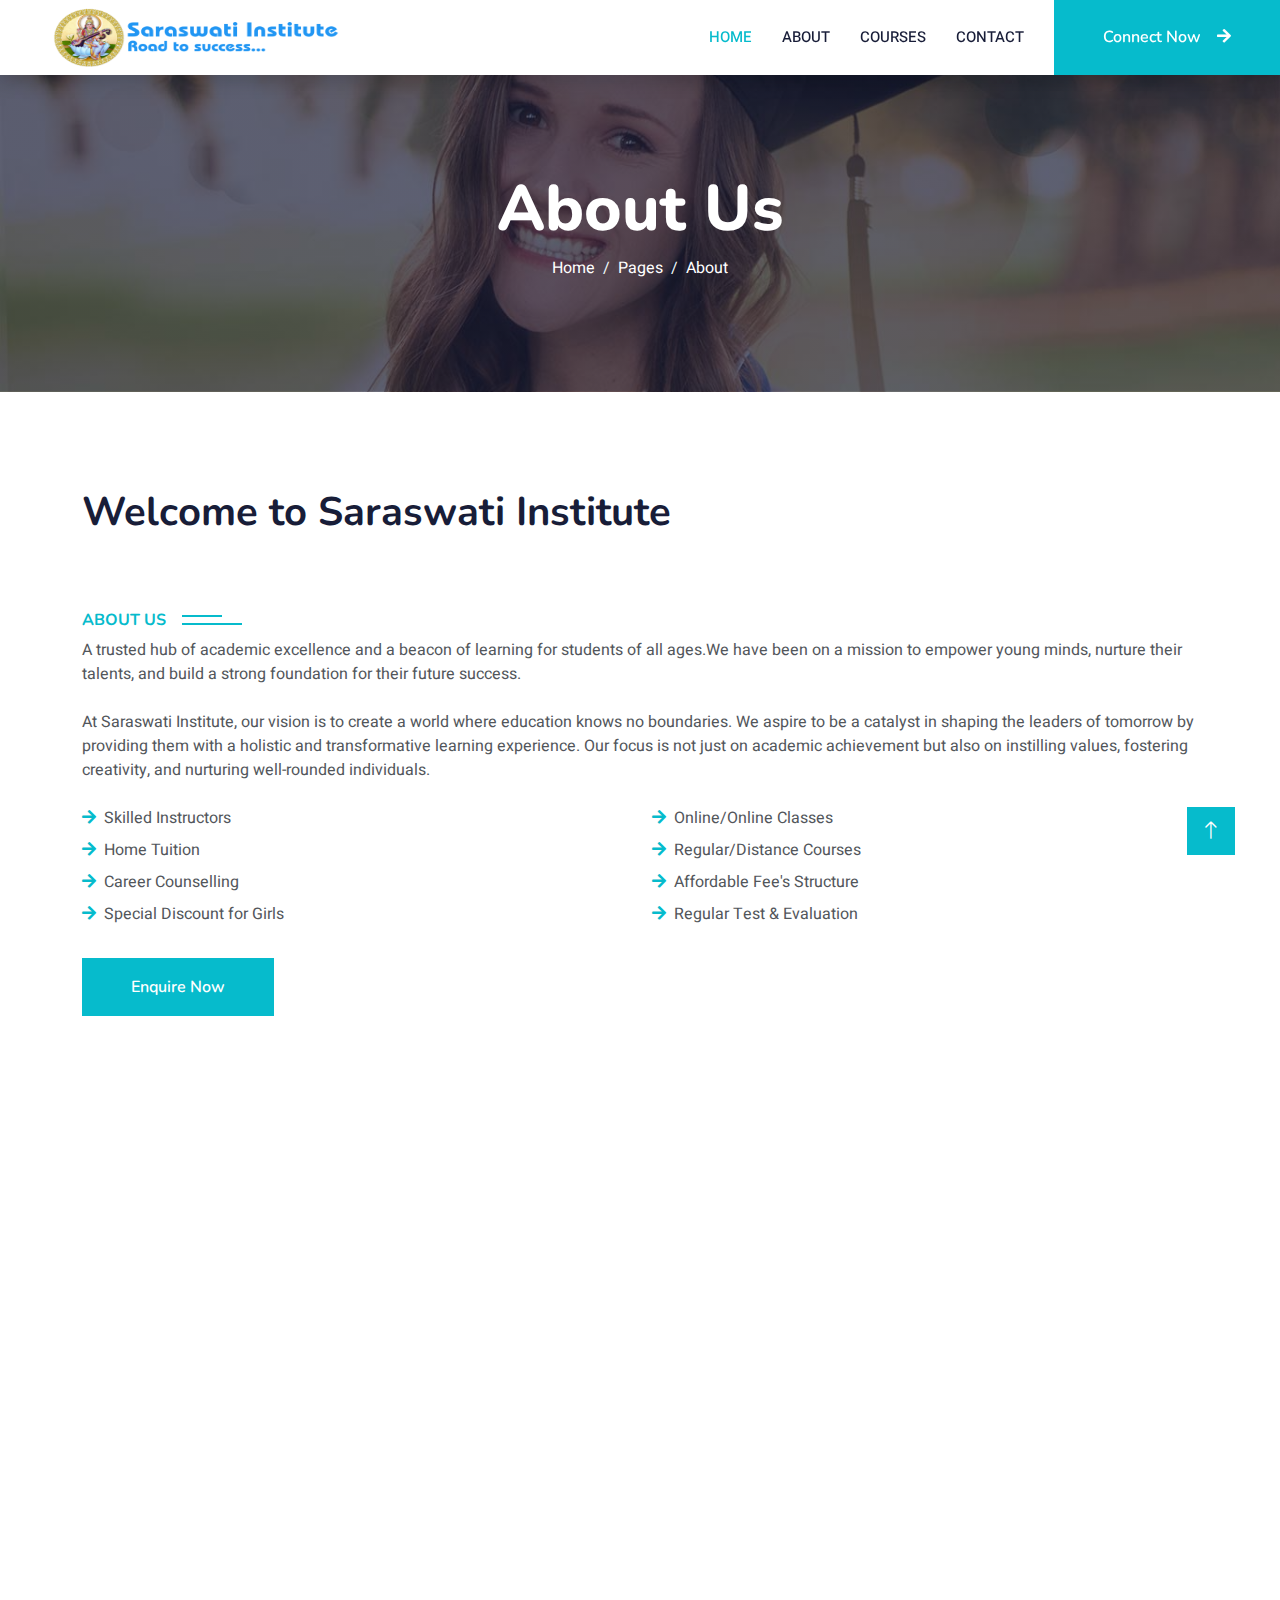
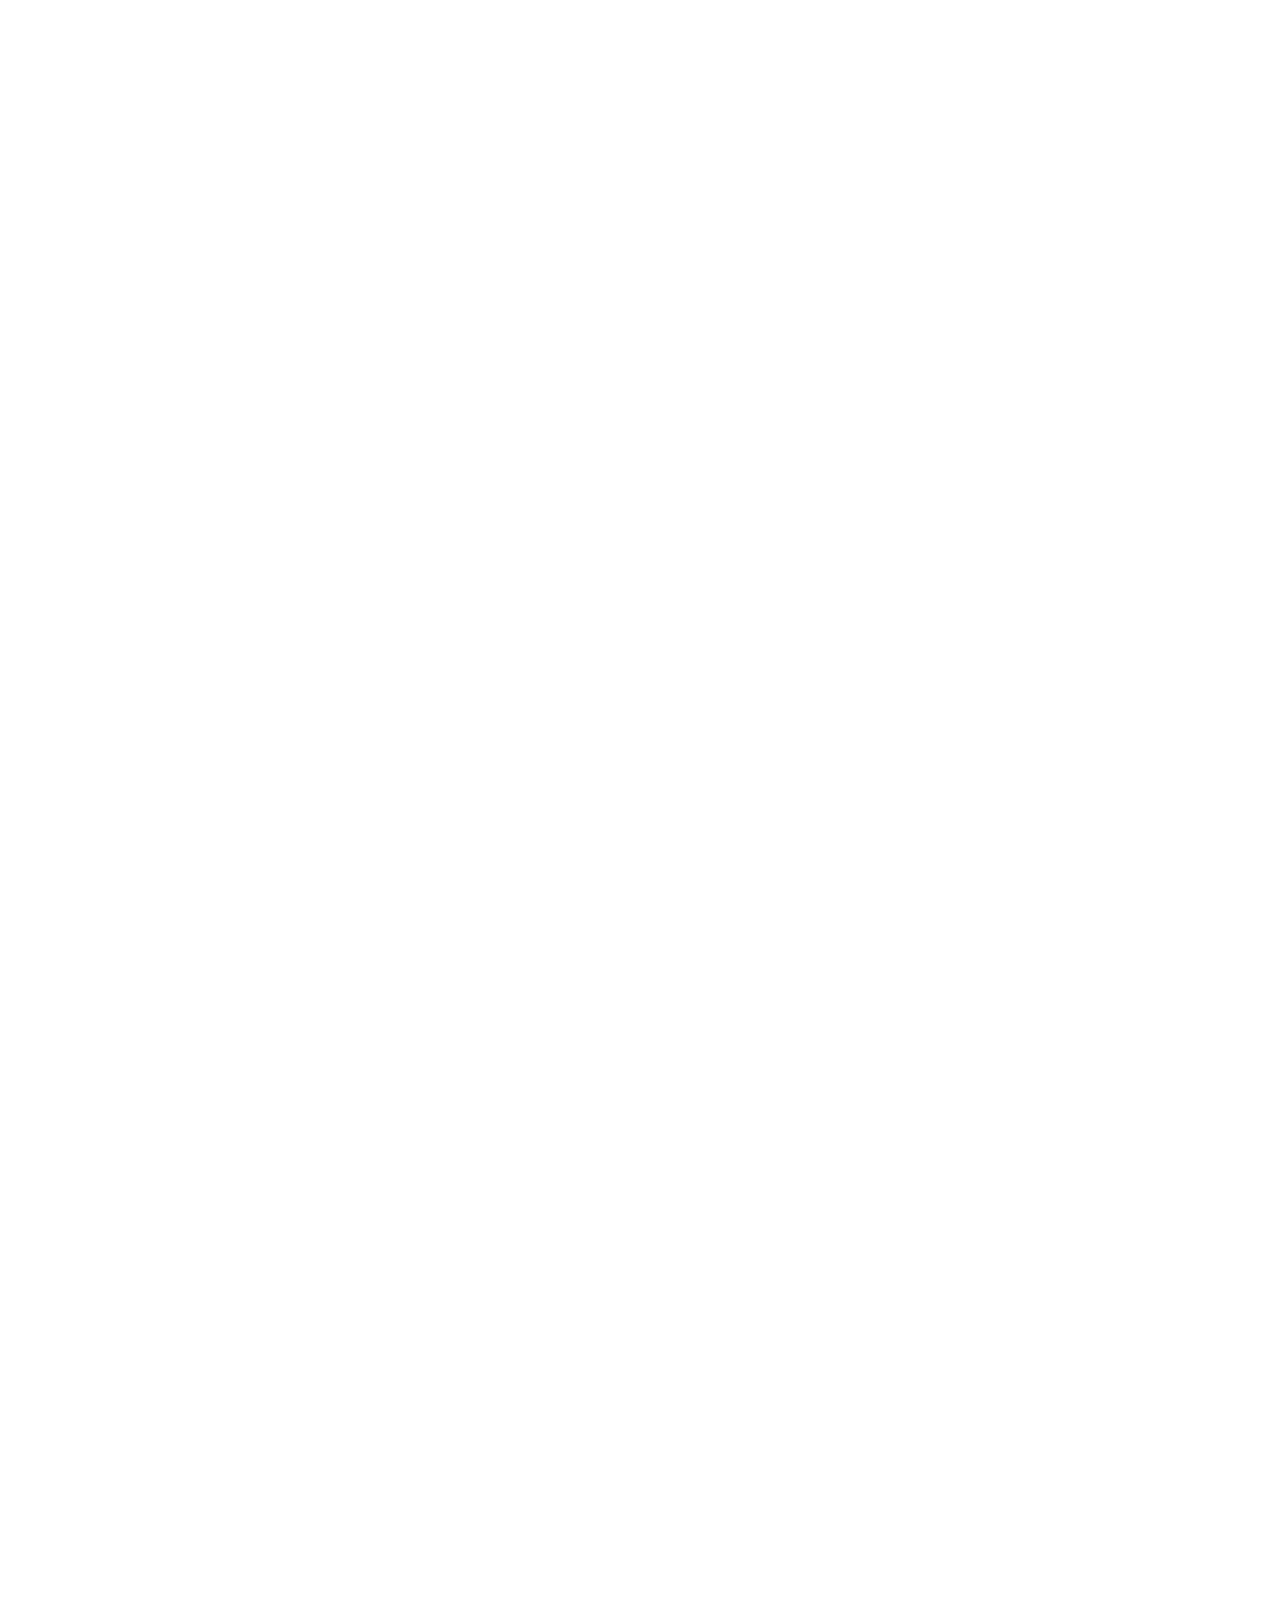
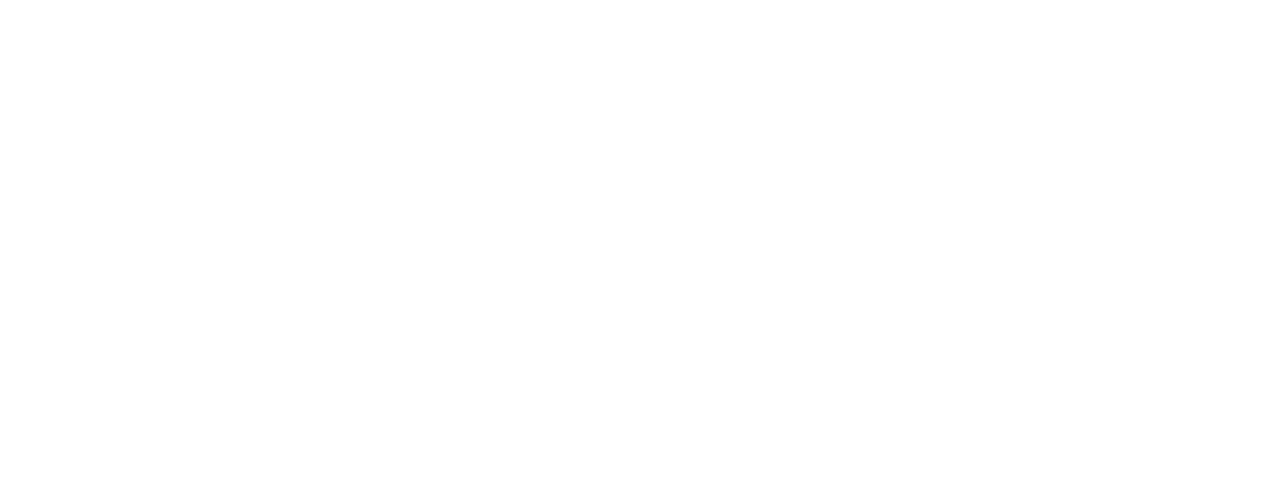
<file: about.html>
<!DOCTYPE html>
<html lang="en">

<!-- 
*********************************************************************************************************************************
Author: Himanshu Sharma
Change History
S.No	Changed by		Date		Change Log
1		Shiraz Ali	2024-09-04		Enable Adsense
*********************************************************************************************************************************
 -->

<head>
    <meta charset="utf-8">
    <title>Saraswati Institute</title>
    <meta content="width=device-width, initial-scale=1.0" name="viewport">
    <meta content="" name="keywords">
    <meta content="Saraswati Institute" name="description">

    <!-- Favicon -->
    <link href="pngwing.com.png" rel="icon">

    <!-- Google Web Fonts -->
    <link rel="preconnect" href="https://fonts.googleapis.com">
    <link rel="preconnect" href="https://fonts.gstatic.com" crossorigin>
    <link
        href="https://fonts.googleapis.com/css2?family=Heebo:wght@400;500;600&family=Nunito:wght@600;700;800&display=swap"
        rel="stylesheet">

    <!-- Icon Font Stylesheet -->
    <link href="https://cdnjs.cloudflare.com/ajax/libs/font-awesome/5.10.0/css/all.min.css" rel="stylesheet">
    <link href="https://cdn.jsdelivr.net/npm/bootstrap-icons@1.4.1/font/bootstrap-icons.css" rel="stylesheet">

    <!-- Libraries Stylesheet -->
    <link href="lib/animate/animate.min.css" rel="stylesheet">
    <link href="lib/owlcarousel/assets/owl.carousel.min.css" rel="stylesheet">

    <!-- Customized Bootstrap Stylesheet -->
    <link href="css/bootstrap.min.css" rel="stylesheet">

    <!-- Template Stylesheet -->
    <link href="css/style.css" rel="stylesheet">

    <!-- Enable Adsense -->
    <script async src="https://pagead2.googlesyndication.com/pagead/js/adsbygoogle.js?client=ca-pub-1621002964661572"
        crossorigin="anonymous"></script>
</head>
<!-- Google tag (gtag.js) -->
<script async src="https://www.googletagmanager.com/gtag/js?id=AW-11238764281">
</script>
<script>
    window.dataLayer = window.dataLayer || [];
    function gtag() { dataLayer.push(arguments); }
    gtag('js', new Date());

    gtag('config', 'AW-11238764281');
</script>

<body>
    <!-- Spinner Start -->
    <div id="spinner"
        class="show bg-white position-fixed translate-middle w-100 vh-100 top-50 start-50 d-flex align-items-center justify-content-center">
        <div class="spinner-border text-primary" style="width: 3rem; height: 3rem;" role="status">
            <span class="sr-only">Loading...</span>
        </div>
    </div>
    <!-- Spinner End -->


    <!-- Navbar Start -->
    <nav class="navbar navbar-expand-lg bg-white navbar-light shadow sticky-top p-0">
        <a href="index.html" class="navbar-brand d-flex align-items-center px-2 px-lg-5">
            <!-- <h2 class="m-0 text-primary"><i class="fa fa-book me-3"></i>Saraswati Institute</h2> -->
            <img src="logo.png" class="logo-img" />
        </a>
        <button type="button" class="navbar-toggler me-4" data-bs-toggle="collapse" data-bs-target="#navbarCollapse">
            <span class="navbar-toggler-icon"></span>
        </button>
        <div class="collapse navbar-collapse" id="navbarCollapse">
            <div class="navbar-nav ms-auto p-4 p-lg-0">
                <a href="index.html" class="nav-item nav-link active">Home</a>
                <a href="about.html" class="nav-item nav-link">About</a>
                <a href="courses.html" class="nav-item nav-link">Courses</a>
                <a href="contact.html" class="nav-item nav-link">Contact</a>
            </div>
            <a href="" class="btn btn-primary py-4 px-lg-5 d-none d-lg-block">Connect Now<i
                    class="fa fa-arrow-right ms-3"></i></a>
        </div>
    </nav>
    <!-- Navbar End -->


    <!-- Header Start -->
    <div class="container-fluid bg-primary py-5 mb-5 page-header">
        <div class="container py-5">
            <div class="row justify-content-center">
                <div class="col-lg-10 text-center">
                    <h1 class="display-3 text-white animated slideInDown">About Us</h1>
                    <nav aria-label="breadcrumb">
                        <ol class="breadcrumb justify-content-center">
                            <li class="breadcrumb-item"><a class="text-white" href="#">Home</a></li>
                            <li class="breadcrumb-item"><a class="text-white" href="#">Pages</a></li>
                            <li class="breadcrumb-item text-white active" aria-current="page">About</li>
                        </ol>
                    </nav>
                </div>
            </div>
        </div>
    </div>
    <!-- Header End -->


    <!-- Service Start -->
    <!-- <div class="container-xxl py-5">
        <div class="container">
            <div class="row g-4">
                <div class="col-lg-3 col-sm-6 wow fadeInUp" data-wow-delay="0.1s">
                    <div class="service-item text-center pt-3">
                        <div class="p-4">
                            <i class="fa fa-3x fa-graduation-cap text-primary mb-4"></i>
                            <h5 class="mb-3">Skilled Instructors</h5>
                            <p>Diam elitr kasd sed at elitr sed ipsum justo dolor sed clita amet diam</p>
                        </div>
                    </div>
                </div>
                <div class="col-lg-3 col-sm-6 wow fadeInUp" data-wow-delay="0.3s">
                    <div class="service-item text-center pt-3">
                        <div class="p-4">
                            <i class="fa fa-3x fa-globe text-primary mb-4"></i>
                            <h5 class="mb-3">Online Classes</h5>
                            <p>Diam elitr kasd sed at elitr sed ipsum justo dolor sed clita amet diam</p>
                        </div>
                    </div>
                </div>
                <div class="col-lg-3 col-sm-6 wow fadeInUp" data-wow-delay="0.5s">
                    <div class="service-item text-center pt-3">
                        <div class="p-4">
                            <i class="fa fa-3x fa-home text-primary mb-4"></i>
                            <h5 class="mb-3">Home Projects</h5>
                            <p>Diam elitr kasd sed at elitr sed ipsum justo dolor sed clita amet diam</p>
                        </div>
                    </div>
                </div>
                <div class="col-lg-3 col-sm-6 wow fadeInUp" data-wow-delay="0.7s">
                    <div class="service-item text-center pt-3">
                        <div class="p-4">
                            <i class="fa fa-3x fa-book-open text-primary mb-4"></i>
                            <h5 class="mb-3">Book Library</h5>
                            <p>Diam elitr kasd sed at elitr sed ipsum justo dolor sed clita amet diam</p>
                        </div>
                    </div>
                </div>
            </div>
        </div>
    </div> -->
    <!-- Service End -->


    <!-- About Start -->
    <div class="container-xxl py-5">
        <div class="container">
            <div class="row g-5">
                <!-- <div class="col-lg-6 wow fadeInUp" data-wow-delay="0.1s" style="min-height: 400px;">
                    <div class="position-relative h-100">
                        <img class="img-fluid position-absolute w-100 h-100" src="img/about.jpg" alt="" style="object-fit: cover;">
                    </div>
                </div> -->
                <h1 class="mb-4">Welcome to Saraswati Institute</h1>
                <div class="col-lg-12 wow fadeInUp" data-wow-delay="0.3s">
                    <h6 class="section-title bg-white text-start text-primary pe-3">About Us</h6>
                    <p class="mb-4">A trusted hub of academic excellence and a beacon of learning for students of all
                        ages.We have been on a mission to empower young minds, nurture their talents, and build a strong
                        foundation for their future success.</p>
                    <p class="mb-4">At Saraswati Institute, our vision is to create a world where education knows no
                        boundaries. We aspire to be a catalyst in shaping the leaders of tomorrow by providing them with
                        a holistic and transformative learning experience. Our focus is not just on academic achievement
                        but also on instilling values, fostering creativity, and nurturing well-rounded individuals.</p>
                    <div class="row gy-2 gx-4 mb-4">
                        <div class="col-sm-6">
                            <p class="mb-0"><i class="fa fa-arrow-right text-primary me-2"></i>Skilled Instructors</p>
                        </div>
                        <div class="col-sm-6">
                            <p class="mb-0"><i class="fa fa-arrow-right text-primary me-2"></i>Online/Online Classes</p>
                        </div>
                        <div class="col-sm-6">
                            <p class="mb-0"><i class="fa fa-arrow-right text-primary me-2"></i>Home Tuition</p>
                        </div>
                        <div class="col-sm-6">
                            <p class="mb-0"><i class="fa fa-arrow-right text-primary me-2"></i>Regular/Distance Courses
                            </p>
                        </div>
                        <div class="col-sm-6">
                            <p class="mb-0"><i class="fa fa-arrow-right text-primary me-2"></i>Career Counselling</p>
                        </div>
                        <div class="col-sm-6">
                            <p class="mb-0"><i class="fa fa-arrow-right text-primary me-2"></i>Affordable Fee's
                                Structure</p>
                        </div>
                        <div class="col-sm-6">
                            <p class="mb-0"><i class="fa fa-arrow-right text-primary me-2"></i>Special Discount for
                                Girls</p>
                        </div>
                        <div class="col-sm-6">
                            <p class="mb-0"><i class="fa fa-arrow-right text-primary me-2"></i>Regular Test & Evaluation
                            </p>
                        </div>
                    </div>
                    <a class="btn btn-primary py-3 px-5 mt-2" href="tel:9999053313">Enquire Now</a>
                </div>
            </div>
            <div class="row g-5 mt-2">
                <div class="col-lg-12 wow fadeInUp" data-wow-delay="0.3s">
                    <h6 class="section-title bg-white text-start text-primary pe-3">Our Mission</h6>
                    <p class="mb-4">Our mission is to be a center of academic excellence that caters to students from
                        diverse backgrounds and academic pursuits. We are dedicated to offering comprehensive and
                        personalized education to help each student realize their full potential. By maintaining high
                        standards of teaching, embracing innovation, and promoting inclusivity, we aim to make quality
                        education accessible to all.</p>
                </div>
            </div>
            <div class="row g-5 mt-1">
                <div class="col-lg-12 wow fadeInUp" data-wow-delay="0.3s">
                    <h6 class="section-title bg-white text-start text-primary pe-3">What Sets Us Apart</h6>
                    <p class="mt-1"><i class="fa fa-arrow-right text-primary me-2"></i><b>Comprehensive Tuitions</b>: At
                        Saraswati Institute, we offer tuition classes for students from classes 6 to 10, covering all
                        subjects, ensuring that they receive a strong academic foundation early on.</p>
                    <p class="mt-1"><i class="fa fa-arrow-right text-primary me-2"></i><b>Focused Higher Education</b>:
                        For students in classes 11 and 12, we provide specialized tuition for science and commerce
                        streams, enabling them to excel in their board examinations and pursue their desired career
                        paths.</p>
                    <p class="mt-1"><i class="fa fa-arrow-right text-primary me-2"></i><b>Flexible Learning Options</b>:
                        We understand the diverse needs of students, which is why we offer both regular and distance
                        courses. This flexibility allows students to choose a mode of learning that suits their schedule
                        and preferences.</p>
                    <p class="mt-1"><i class="fa fa-arrow-right text-primary me-2"></i><b>Affordable Education</b>: We
                        believe that quality education should be within reach for all. Therefore, we have designed our
                        courses to be affordable, without compromising on the standard of teaching.</p>
                    <p class="mt-1"><i class="fa fa-arrow-right text-primary me-2"></i><b>Experienced Faculty</b>: Our
                        team of experienced and dedicated faculty members is committed to providing the best learning
                        experience to our students. They serve as mentors, guiding students on their educational
                        journey.</p>
                    <p class="mt-1"><i class="fa fa-arrow-right text-primary me-2"></i><b>State-of-the-Art
                            Facilities</b>: We have thoughtfully designed our campus, equipped with modern
                        infrastructure, classrooms, laboratories, and resources that enhance the learning experience.
                    </p>
                    <p class="mt-1"><i class="fa fa-arrow-right text-primary me-2"></i><b>Holistic Development</b>:
                        Beyond academics, we place a strong emphasis on the holistic development of our students.
                        Co-curricular activities, sports, and personality development programs are integral to our
                        approach.</p>

                </div>
            </div>
            <div class="row g-5 mt-2">
                <div class="col-lg-12 wow fadeInUp" data-wow-delay="0.3s">
                    <h6 class="section-title bg-white text-start text-primary pe-3">Join the Saraswati Institute Family
                    </h6>
                    <p class="mb-4">Whether you are a student seeking to strengthen your academic skills, preparing for
                        board examinations, or looking for a supportive environment for distance learning, Saraswati
                        Institute welcomes you with open arms. Join our institute, where learning knows no bounds, and
                        together, let's embark on a journey of knowledge, growth, and success.</p>
                    <p class="mb-4">Discover the joy of learning with Saraswati Institute. Enroll today and step into a
                        brighter future!</p>
                </div>
            </div>
        </div>
    </div>
    <!-- About End -->


    <!-- Team Start -->
    <div class="container-xxl py-5">
        <div class="container">
            <div class="text-center wow fadeInUp" data-wow-delay="0.1s">
                <h6 class="section-title bg-white text-center text-primary px-3">Instructors</h6>
                <h1 class="mb-5">Expert Instructors</h1>
            </div>
            <div class="row g-4">
                <div class="col-lg-3 col-md-6 wow fadeInUp" data-wow-delay="0.1s">
                    <div class="team-item bg-light">
                        <div class="overflow-hidden">
                            <img class="img-fluid" src="img/team-1.jpeg" alt="">
                        </div>
                        <div class="position-relative d-flex justify-content-center" style="margin-top: -23px;">
                            <div class="bg-light d-flex justify-content-center pt-2 px-1">
                                <a class="btn btn-sm-square btn-primary mx-1" href=""><i
                                        class="fab fa-facebook-f"></i></a>
                                <a class="btn btn-sm-square btn-primary mx-1" href=""><i class="fab fa-twitter"></i></a>
                                <a class="btn btn-sm-square btn-primary mx-1" href=""><i
                                        class="fab fa-instagram"></i></a>
                            </div>
                        </div>
                        <div class="text-center p-4">
                            <h5 class="mb-0">Instructor Name</h5>
                            <small>Designation</small>
                        </div>
                    </div>
                </div>
                <div class="col-lg-3 col-md-6 wow fadeInUp" data-wow-delay="0.3s">
                    <div class="team-item bg-light">
                        <div class="overflow-hidden">
                            <img class="img-fluid" src="img/team-2.jpeg" alt="">
                        </div>
                        <div class="position-relative d-flex justify-content-center" style="margin-top: -23px;">
                            <div class="bg-light d-flex justify-content-center pt-2 px-1">
                                <a class="btn btn-sm-square btn-primary mx-1" href=""><i
                                        class="fab fa-facebook-f"></i></a>
                                <a class="btn btn-sm-square btn-primary mx-1" href=""><i class="fab fa-twitter"></i></a>
                                <a class="btn btn-sm-square btn-primary mx-1" href=""><i
                                        class="fab fa-instagram"></i></a>
                            </div>
                        </div>
                        <div class="text-center p-4">
                            <h5 class="mb-0">Instructor Name</h5>
                            <small>Designation</small>
                        </div>
                    </div>
                </div>
                <div class="col-lg-3 col-md-6 wow fadeInUp" data-wow-delay="0.5s">
                    <div class="team-item bg-light">
                        <div class="overflow-hidden">
                            <img class="img-fluid" src="img/team-3.jpeg" alt="">
                        </div>
                        <div class="position-relative d-flex justify-content-center" style="margin-top: -23px;">
                            <div class="bg-light d-flex justify-content-center pt-2 px-1">
                                <a class="btn btn-sm-square btn-primary mx-1" href=""><i
                                        class="fab fa-facebook-f"></i></a>
                                <a class="btn btn-sm-square btn-primary mx-1" href=""><i class="fab fa-twitter"></i></a>
                                <a class="btn btn-sm-square btn-primary mx-1" href=""><i
                                        class="fab fa-instagram"></i></a>
                            </div>
                        </div>
                        <div class="text-center p-4">
                            <h5 class="mb-0">Instructor Name</h5>
                            <small>Designation</small>
                        </div>
                    </div>
                </div>
                <div class="col-lg-3 col-md-6 wow fadeInUp" data-wow-delay="0.7s">
                    <div class="team-item bg-light">
                        <div class="overflow-hidden">
                            <img class="img-fluid" src="img/team-4.jpeg" alt="">
                        </div>
                        <div class="position-relative d-flex justify-content-center" style="margin-top: -23px;">
                            <div class="bg-light d-flex justify-content-center pt-2 px-1">
                                <a class="btn btn-sm-square btn-primary mx-1" href=""><i
                                        class="fab fa-facebook-f"></i></a>
                                <a class="btn btn-sm-square btn-primary mx-1" href=""><i class="fab fa-twitter"></i></a>
                                <a class="btn btn-sm-square btn-primary mx-1" href=""><i
                                        class="fab fa-instagram"></i></a>
                            </div>
                        </div>
                        <div class="text-center p-4">
                            <h5 class="mb-0">Instructor Name</h5>
                            <small>Designation</small>
                        </div>
                    </div>
                </div>
                <div class="col-lg-3 col-md-6 wow fadeInUp" data-wow-delay="0.7s">
                    <div class="team-item bg-light">
                        <div class="overflow-hidden">
                            <img class="img-fluid" src="img/dheeraj.jpeg" alt="">
                        </div>
                        <div class="position-relative d-flex justify-content-center" style="margin-top: -23px;">
                            <div class="bg-light d-flex justify-content-center pt-2 px-1">
                                <a class="btn btn-sm-square btn-primary mx-1" href=""><i
                                        class="fab fa-facebook-f"></i></a>
                                <a class="btn btn-sm-square btn-primary mx-1" href=""><i class="fab fa-twitter"></i></a>
                                <a class="btn btn-sm-square btn-primary mx-1" href=""><i
                                        class="fab fa-instagram"></i></a>
                            </div>
                        </div>
                        <div class="text-center p-4">
                            <h5 class="mb-0">Dheeraj Verma</h5>
                            <small>Chemistry Specialist</small>
                        </div>
                    </div>
                </div>
                <div class="col-lg-3 col-md-6 wow fadeInUp" data-wow-delay="0.7s">
                    <div class="team-item bg-light">
                        <div class="overflow-hidden">
                            <img class="img-fluid" src="img/ravi.jpeg" alt="">
                        </div>
                        <div class="position-relative d-flex justify-content-center" style="margin-top: -23px;">
                            <div class="bg-light d-flex justify-content-center pt-2 px-1">
                                <a class="btn btn-sm-square btn-primary mx-1" href=""><i
                                        class="fab fa-facebook-f"></i></a>
                                <a class="btn btn-sm-square btn-primary mx-1" href=""><i class="fab fa-twitter"></i></a>
                                <a class="btn btn-sm-square btn-primary mx-1" href=""><i
                                        class="fab fa-instagram"></i></a>
                            </div>
                        </div>
                        <div class="text-center p-4">
                            <h5 class="mb-0">Ravi Raj</h5>
                            <small>LAW Specialist</small>
                        </div>
                    </div>
                </div>
            </div>
        </div>
    </div>
    <!-- Team End -->


    <!-- Footer Start -->
    <div class="container-fluid bg-dark text-light footer pt-5 mt-5 wow fadeIn" data-wow-delay="0.1s">
        <div class="container py-5">
            <div class="row g-5">
                <div class="col-lg-3 col-md-6">
                    <h4 class="text-white mb-3">Quick Link</h4>
                    <a class="btn btn-link" href="about.html">About Us</a>
                    <a class="btn btn-link" href="contact.html">Contact Us</a>
                    <a class="btn btn-link" href="courses.html">Courses</a>
                    <a class="btn btn-link" href="#">Terms & Condition</a>
                    <a class="btn btn-link" href="#">FAQs & Help</a>
                </div>
                <div class="col-lg-3 col-md-6">
                    <h4 class="text-white mb-3">Contact</h4>
                    <p class="mb-2"><i class="fa fa-map-marker-alt me-3"></i>J-163A, Block K, New Palam Vihar Phase 1,
                        Gurugram, Haryana 122017</p>
                    <p class="mb-2"><i class="fa fa-phone-alt me-3"></i>+91 9999053313</p>
                    <p class="mb-2"><i class="fa fa-envelope me-3"></i>BHARAT100VERMA@gmail.com</p>
                    <div class="d-flex pt-2">
                        <a class="btn btn-outline-light btn-social" href=""><i class="fab fa-twitter"></i></a>
                        <a class="btn btn-outline-light btn-social" href=""><i class="fab fa-facebook-f"></i></a>
                        <a class="btn btn-outline-light btn-social" href=""><i class="fab fa-youtube"></i></a>
                        <a class="btn btn-outline-light btn-social" href=""><i class="fab fa-linkedin-in"></i></a>
                    </div>
                </div>
                <div class="col-lg-3 col-md-6">
                    <h4 class="text-white mb-3">Location</h4>
                    <div class="row g-2 pt-2">
                        <iframe class="position-relative rounded w-100 h-100"
                            src="https://www.google.com/maps/embed?pb=!1m18!1m12!1m3!1d3506.0877108115446!2d77.0184155!3d28.507008700000004!2m3!1f0!2f0!3f0!3m2!1i1024!2i768!4f13.1!3m3!1m2!1s0x390d19f0a658dff1%3A0xb0f5cb4206d018d2!2sSaraswati%20Institute!5e0!3m2!1sen!2sin!4v1690216955010!5m2!1sen!2sin"
                            frameborder="0" style="border:0;" allowfullscreen="" aria-hidden="false"
                            tabindex="0"></iframe>
                    </div>
                </div>
                <!--<div class="col-lg-3 col-md-6">
                    <h4 class="text-white mb-3">Newsletter</h4>
                    <p>Dolor amet sit justo amet elitr clita ipsum elitr est.</p>
                    <div class="position-relative mx-auto" style="max-width: 400px;">
                        <input class="form-control border-0 w-100 py-3 ps-4 pe-5" type="text" placeholder="Your email">
                        <button type="button" class="btn btn-primary py-2 position-absolute top-0 end-0 mt-2 me-2">SignUp</button>
                    </div>
                </div>-->
            </div>
        </div>
        <div class="container">
            <div class="copyright">
                <div class="row">
                    <div class="col-md-12 text-center text-md-start mb-3 mb-md-0">
                        &copy; <a class="border-bottom" href="#">Saraswati Institute</a>, All Right Reserved.

                        <!--/*** This template is free as long as you keep the footer author’s credit link/attribution link/backlink. If you'd like to use the template without the footer author’s credit link/attribution link/backlink, you can purchase the Credit Removal License from "https://htmlcodex.com/credit-removal". Thank you for your support. ***/-->
                        Designed By <a class="border-bottom" href="https://himanshuthecoder.github.io">Himanshu
                            Sharma</a>
                    </div>
                </div>
            </div>
        </div>
    </div>
    <!-- Footer End -->


    <!-- Back to Top -->
    <a href="#" class="btn btn-lg btn-primary btn-lg-square back-to-top"><i class="bi bi-arrow-up"></i></a>


    <!-- JavaScript Libraries -->
    <script src="https://code.jquery.com/jquery-3.4.1.min.js"></script>
    <script src="https://cdn.jsdelivr.net/npm/bootstrap@5.0.0/dist/js/bootstrap.bundle.min.js"></script>
    <script src="lib/wow/wow.min.js"></script>
    <script src="lib/easing/easing.min.js"></script>
    <script src="lib/waypoints/waypoints.min.js"></script>
    <script src="lib/owlcarousel/owl.carousel.min.js"></script>

    <!-- Template Javascript -->
    <script src="js/main.js"></script>
</body>

</html>
</file>
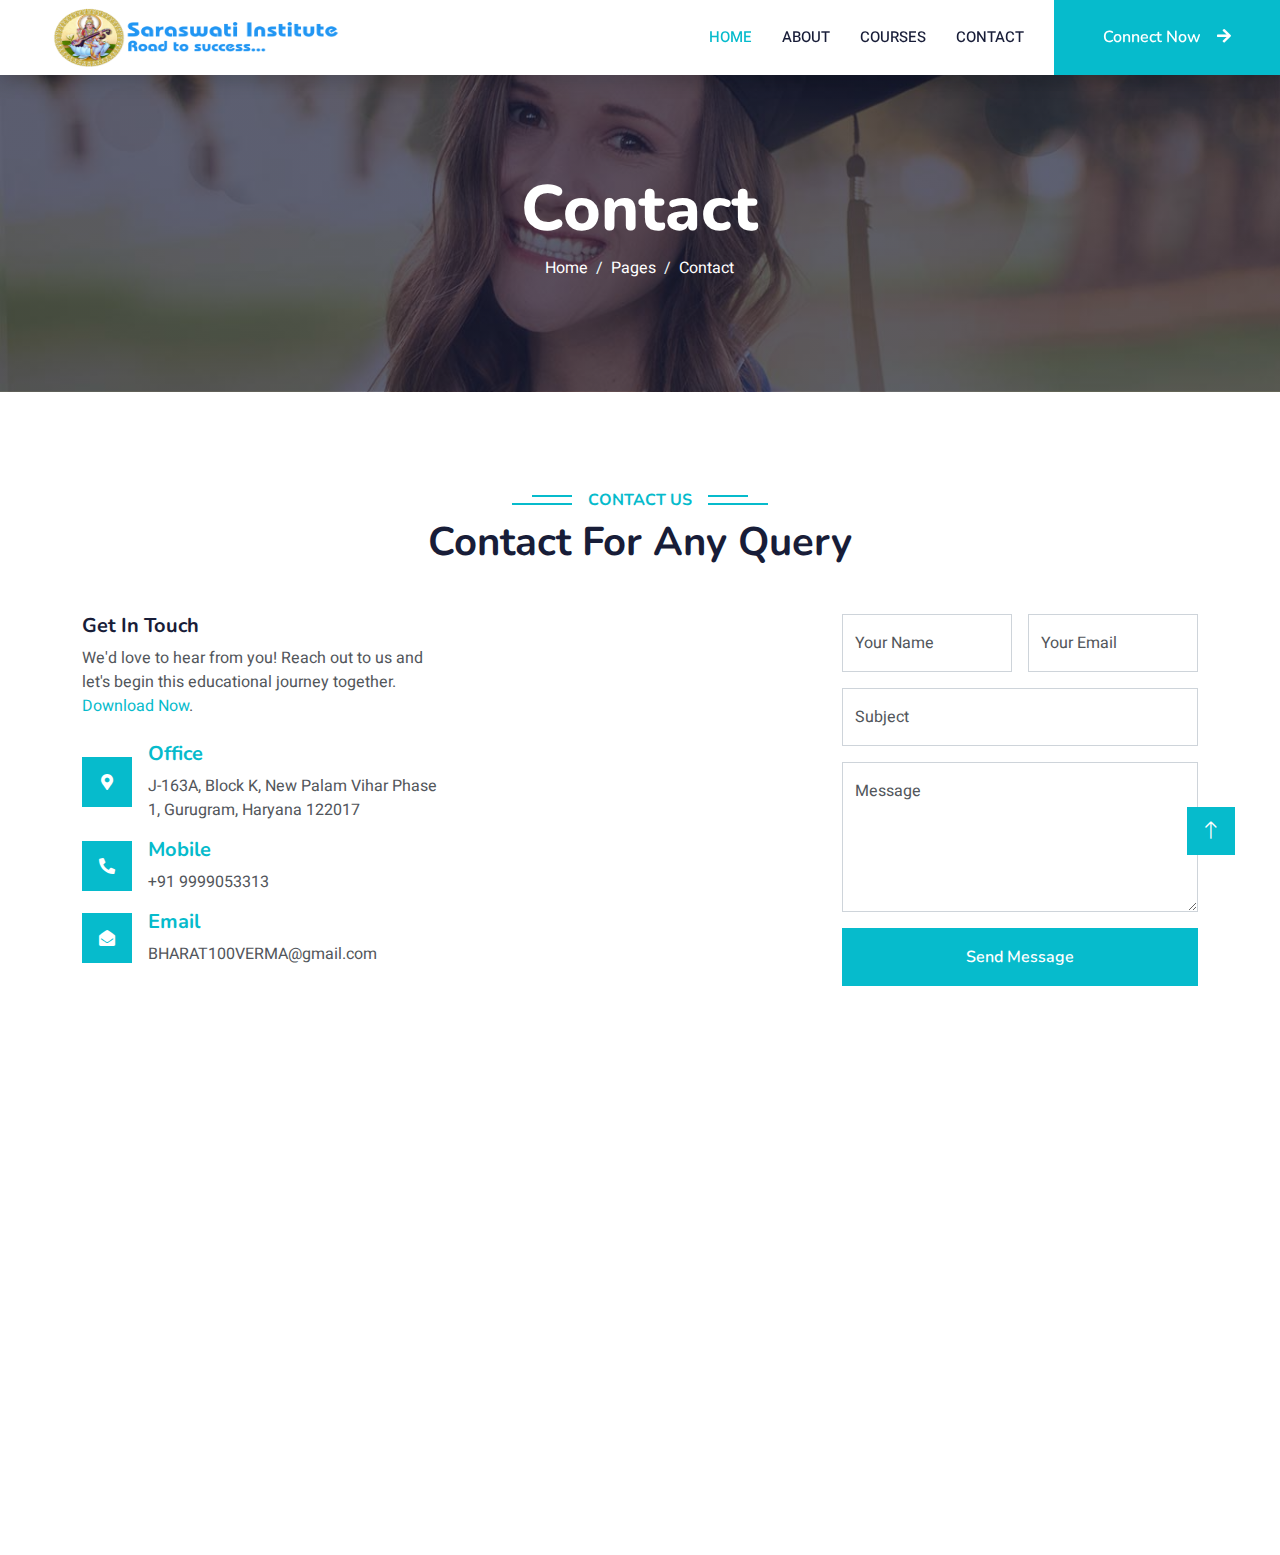
<file: contact.html>
<!DOCTYPE html>
<html lang="en">

<!-- 
*********************************************************************************************************************************
Author: Himanshu Sharma
Change History
S.No	Changed by		Date		Change Log
1		Shiraz Ali	2024-09-04		Enable Adsense
*********************************************************************************************************************************
 -->

<head>
    <meta charset="utf-8">
    <title>Saraswati Institute</title>
    <meta content="width=device-width, initial-scale=1.0" name="viewport">
    <meta content="" name="keywords">
    <meta content="Saraswati Institute" name="description">

    <!-- Favicon -->
    <link href="pngwing.com.png" rel="icon">

    <!-- Google Web Fonts -->
    <link rel="preconnect" href="https://fonts.googleapis.com">
    <link rel="preconnect" href="https://fonts.gstatic.com" crossorigin>
    <link
        href="https://fonts.googleapis.com/css2?family=Heebo:wght@400;500;600&family=Nunito:wght@600;700;800&display=swap"
        rel="stylesheet">

    <!-- Icon Font Stylesheet -->
    <link href="https://cdnjs.cloudflare.com/ajax/libs/font-awesome/5.10.0/css/all.min.css" rel="stylesheet">
    <link href="https://cdn.jsdelivr.net/npm/bootstrap-icons@1.4.1/font/bootstrap-icons.css" rel="stylesheet">

    <!-- Libraries Stylesheet -->
    <link href="lib/animate/animate.min.css" rel="stylesheet">
    <link href="lib/owlcarousel/assets/owl.carousel.min.css" rel="stylesheet">

    <!-- Customized Bootstrap Stylesheet -->
    <link href="css/bootstrap.min.css" rel="stylesheet">

    <!-- Template Stylesheet -->
    <link href="css/style.css" rel="stylesheet">

    <!-- Enable Adsense -->
    <script async src="https://pagead2.googlesyndication.com/pagead/js/adsbygoogle.js?client=ca-pub-1621002964661572"
        crossorigin="anonymous"></script>
</head>
<!-- Google tag (gtag.js) -->
<script async src="https://www.googletagmanager.com/gtag/js?id=AW-11238764281">
</script>
<script>
    window.dataLayer = window.dataLayer || [];
    function gtag() { dataLayer.push(arguments); }
    gtag('js', new Date());

    gtag('config', 'AW-11238764281');
</script>

<body>
    <!-- Spinner Start -->
    <div id="spinner"
        class="show bg-white position-fixed translate-middle w-100 vh-100 top-50 start-50 d-flex align-items-center justify-content-center">
        <div class="spinner-border text-primary" style="width: 3rem; height: 3rem;" role="status">
            <span class="sr-only">Loading...</span>
        </div>
    </div>
    <!-- Spinner End -->


    <!-- Navbar Start -->
    <nav class="navbar navbar-expand-lg bg-white navbar-light shadow sticky-top p-0">
        <a href="index.html" class="navbar-brand d-flex align-items-center px-2 px-lg-5">
            <!-- <h2 class="m-0 text-primary"><i class="fa fa-book me-3"></i>Saraswati Institute</h2> -->
            <img src="logo.png" class="logo-img" />
        </a>
        <button type="button" class="navbar-toggler me-4" data-bs-toggle="collapse" data-bs-target="#navbarCollapse">
            <span class="navbar-toggler-icon"></span>
        </button>
        <div class="collapse navbar-collapse" id="navbarCollapse">
            <div class="navbar-nav ms-auto p-4 p-lg-0">
                <a href="index.html" class="nav-item nav-link active">Home</a>
                <a href="about.html" class="nav-item nav-link">About</a>
                <a href="courses.html" class="nav-item nav-link">Courses</a>
                <a href="contact.html" class="nav-item nav-link">Contact</a>
            </div>
            <a href="" class="btn btn-primary py-4 px-lg-5 d-none d-lg-block">Connect Now<i
                    class="fa fa-arrow-right ms-3"></i></a>
        </div>
    </nav>
    <!-- Navbar End -->


    <!-- Header Start -->
    <div class="container-fluid bg-primary py-5 mb-5 page-header">
        <div class="container py-5">
            <div class="row justify-content-center">
                <div class="col-lg-10 text-center">
                    <h1 class="display-3 text-white animated slideInDown">Contact</h1>
                    <nav aria-label="breadcrumb">
                        <ol class="breadcrumb justify-content-center">
                            <li class="breadcrumb-item"><a class="text-white" href="#">Home</a></li>
                            <li class="breadcrumb-item"><a class="text-white" href="#">Pages</a></li>
                            <li class="breadcrumb-item text-white active" aria-current="page">Contact</li>
                        </ol>
                    </nav>
                </div>
            </div>
        </div>
    </div>
    <!-- Header End -->


    <!-- Contact Start -->
    <div class="container-xxl py-5">
        <div class="container">
            <div class="text-center wow fadeInUp" data-wow-delay="0.1s">
                <h6 class="section-title bg-white text-center text-primary px-3">Contact Us</h6>
                <h1 class="mb-5">Contact For Any Query</h1>
            </div>
            <div class="row g-4">
                <div class="col-lg-4 col-md-6 wow fadeInUp" data-wow-delay="0.1s">
                    <h5>Get In Touch</h5>
                    <p class="mb-4">We'd love to hear from you! Reach out to us and let's begin this educational journey
                        together. <a href="https://htmlcodex.com/contact-form">Download Now</a>.</p>
                    <div class="d-flex align-items-center mb-3">
                        <div class="d-flex align-items-center justify-content-center flex-shrink-0 bg-primary"
                            style="width: 50px; height: 50px;">
                            <i class="fa fa-map-marker-alt text-white"></i>
                        </div>
                        <div class="ms-3">
                            <h5 class="text-primary">Office</h5>
                            <p class="mb-0">J-163A, Block K, New Palam Vihar Phase 1, Gurugram, Haryana 122017</p>
                        </div>
                    </div>
                    <div class="d-flex align-items-center mb-3">
                        <div class="d-flex align-items-center justify-content-center flex-shrink-0 bg-primary"
                            style="width: 50px; height: 50px;">
                            <i class="fa fa-phone-alt text-white"></i>
                        </div>
                        <div class="ms-3">
                            <h5 class="text-primary">Mobile</h5>
                            <p class="mb-0">+91 9999053313</p>
                        </div>
                    </div>
                    <div class="d-flex align-items-center">
                        <div class="d-flex align-items-center justify-content-center flex-shrink-0 bg-primary"
                            style="width: 50px; height: 50px;">
                            <i class="fa fa-envelope-open text-white"></i>
                        </div>
                        <div class="ms-3">
                            <h5 class="text-primary">Email</h5>
                            <p class="mb-0">BHARAT100VERMA@gmail.com</p>
                        </div>
                    </div>
                </div>
                <div class="col-lg-4 col-md-6 wow fadeInUp" data-wow-delay="0.3s">
                    <iframe class="position-relative rounded w-100 h-100"
                        src="https://www.google.com/maps/embed?pb=!1m18!1m12!1m3!1d3506.0877108115446!2d77.0184155!3d28.507008700000004!2m3!1f0!2f0!3f0!3m2!1i1024!2i768!4f13.1!3m3!1m2!1s0x390d19f0a658dff1%3A0xb0f5cb4206d018d2!2sSaraswati%20Institute!5e0!3m2!1sen!2sin!4v1690216955010!5m2!1sen!2sin"
                        frameborder="0" style="min-height: 300px; border:0;" allowfullscreen="" aria-hidden="false"
                        tabindex="0"></iframe>
                </div>
                <div class="col-lg-4 col-md-12 wow fadeInUp" data-wow-delay="0.5s">
                    <form action="#">
                        <div class="row g-3">
                            <div class="col-md-6">
                                <div class="form-floating">
                                    <input type="text" class="form-control" id="name" placeholder="Your Name">
                                    <label for="name">Your Name</label>
                                </div>
                            </div>
                            <div class="col-md-6">
                                <div class="form-floating">
                                    <input type="email" class="form-control" id="email" placeholder="Your Email">
                                    <label for="email">Your Email</label>
                                </div>
                            </div>
                            <div class="col-12">
                                <div class="form-floating">
                                    <input type="text" class="form-control" id="subject" placeholder="Subject">
                                    <label for="subject">Subject</label>
                                </div>
                            </div>
                            <div class="col-12">
                                <div class="form-floating">
                                    <textarea class="form-control" placeholder="Leave a message here" id="message"
                                        style="height: 150px"></textarea>
                                    <label for="message">Message</label>
                                </div>
                            </div>
                            <div class="col-12">
                                <button class="btn btn-primary w-100 py-3" type="submit">Send Message</button>
                            </div>
                        </div>
                    </form>
                </div>
            </div>
        </div>
    </div>
    <!-- Contact End -->


    <!-- Footer Start -->
    <div class="container-fluid bg-dark text-light footer pt-5 mt-5 wow fadeIn" data-wow-delay="0.1s">
        <div class="container py-5">
            <div class="row g-5">
                <div class="col-lg-3 col-md-6">
                    <h4 class="text-white mb-3">Quick Link</h4>
                    <a class="btn btn-link" href="about.html">About Us</a>
                    <a class="btn btn-link" href="contact.html">Contact Us</a>
                    <a class="btn btn-link" href="courses.html">Courses</a>
                    <a class="btn btn-link" href="#">Terms & Condition</a>
                    <a class="btn btn-link" href="#">FAQs & Help</a>
                </div>
                <div class="col-lg-3 col-md-6">
                    <h4 class="text-white mb-3">Contact</h4>
                    <p class="mb-2"><i class="fa fa-map-marker-alt me-3"></i>J-163A, Block K, New Palam Vihar Phase 1,
                        Gurugram, Haryana 122017</p>
                    <p class="mb-2"><i class="fa fa-phone-alt me-3"></i>+91 9999053313</p>
                    <p class="mb-2"><i class="fa fa-envelope me-3"></i>BHARAT100VERMA@gmail.com</p>
                    <div class="d-flex pt-2">
                        <a class="btn btn-outline-light btn-social" href=""><i class="fab fa-twitter"></i></a>
                        <a class="btn btn-outline-light btn-social" href=""><i class="fab fa-facebook-f"></i></a>
                        <a class="btn btn-outline-light btn-social" href=""><i class="fab fa-youtube"></i></a>
                        <a class="btn btn-outline-light btn-social" href=""><i class="fab fa-linkedin-in"></i></a>
                    </div>
                </div>
                <div class="col-lg-3 col-md-6">
                    <h4 class="text-white mb-3">Location</h4>
                    <div class="row g-2 pt-2">
                        <iframe class="position-relative rounded w-100 h-100"
                            src="https://www.google.com/maps/embed?pb=!1m18!1m12!1m3!1d3506.0877108115446!2d77.0184155!3d28.507008700000004!2m3!1f0!2f0!3f0!3m2!1i1024!2i768!4f13.1!3m3!1m2!1s0x390d19f0a658dff1%3A0xb0f5cb4206d018d2!2sSaraswati%20Institute!5e0!3m2!1sen!2sin!4v1690216955010!5m2!1sen!2sin"
                            frameborder="0" style="border:0;" allowfullscreen="" aria-hidden="false"
                            tabindex="0"></iframe>
                    </div>
                </div>
                <!--<div class="col-lg-3 col-md-6">
                    <h4 class="text-white mb-3">Newsletter</h4>
                    <p>Dolor amet sit justo amet elitr clita ipsum elitr est.</p>
                    <div class="position-relative mx-auto" style="max-width: 400px;">
                        <input class="form-control border-0 w-100 py-3 ps-4 pe-5" type="text" placeholder="Your email">
                        <button type="button" class="btn btn-primary py-2 position-absolute top-0 end-0 mt-2 me-2">SignUp</button>
                    </div>
                </div>-->
            </div>
        </div>
        <div class="container">
            <div class="copyright">
                <div class="row">
                    <div class="col-md-12 text-center text-md-start mb-3 mb-md-0">
                        &copy; <a class="border-bottom" href="#">Saraswati Institute</a>, All Right Reserved.

                        <!--/*** This template is free as long as you keep the footer author’s credit link/attribution link/backlink. If you'd like to use the template without the footer author’s credit link/attribution link/backlink, you can purchase the Credit Removal License from "https://htmlcodex.com/credit-removal". Thank you for your support. ***/-->
                        Designed By <a class="border-bottom" href="https://himanshuthecoder.github.io">Himanshu
                            Sharma</a>
                    </div>
                </div>
            </div>
        </div>
    </div>
    <!-- Footer End -->


    <!-- Back to Top -->
    <a href="#" class="btn btn-lg btn-primary btn-lg-square back-to-top"><i class="bi bi-arrow-up"></i></a>


    <!-- JavaScript Libraries -->
    <script src="https://code.jquery.com/jquery-3.4.1.min.js"></script>
    <script src="https://cdn.jsdelivr.net/npm/bootstrap@5.0.0/dist/js/bootstrap.bundle.min.js"></script>
    <script src="lib/wow/wow.min.js"></script>
    <script src="lib/easing/easing.min.js"></script>
    <script src="lib/waypoints/waypoints.min.js"></script>
    <script src="lib/owlcarousel/owl.carousel.min.js"></script>

    <!-- Template Javascript -->
    <script src="js/main.js"></script>
</body>

</html>
</file>
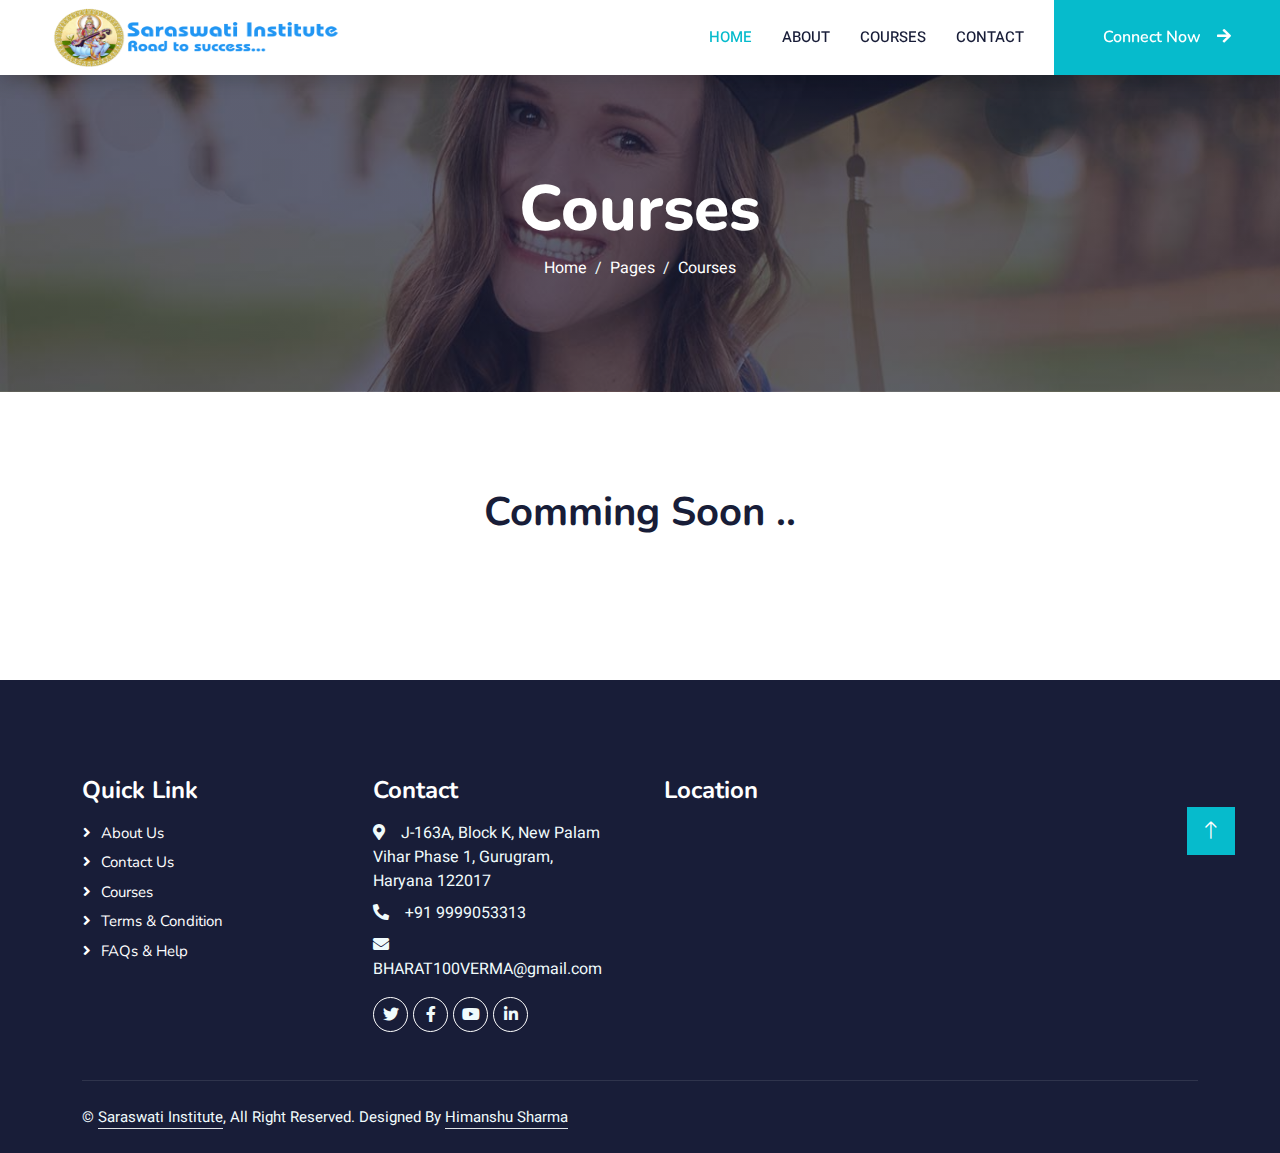
<file: courses.html>
<!DOCTYPE html>
<html lang="en">

<!-- 
*********************************************************************************************************************************
Author: Himanshu Sharma
Change History
S.No	Changed by		Date		Change Log
1		Shiraz Ali	2024-09-04		Enable Adsense
*********************************************************************************************************************************
 -->

<head>
    <meta charset="utf-8">
    <title>Saraswati Institute</title>
    <meta content="width=device-width, initial-scale=1.0" name="viewport">
    <meta content="" name="keywords">
    <meta content="Saraswati Institute" name="description">

    <!-- Favicon -->
    <link href="pngwing.com.png" rel="icon">

    <!-- Google Web Fonts -->
    <link rel="preconnect" href="https://fonts.googleapis.com">
    <link rel="preconnect" href="https://fonts.gstatic.com" crossorigin>
    <link
        href="https://fonts.googleapis.com/css2?family=Heebo:wght@400;500;600&family=Nunito:wght@600;700;800&display=swap"
        rel="stylesheet">

    <!-- Icon Font Stylesheet -->
    <link href="https://cdnjs.cloudflare.com/ajax/libs/font-awesome/5.10.0/css/all.min.css" rel="stylesheet">
    <link href="https://cdn.jsdelivr.net/npm/bootstrap-icons@1.4.1/font/bootstrap-icons.css" rel="stylesheet">

    <!-- Libraries Stylesheet -->
    <link href="lib/animate/animate.min.css" rel="stylesheet">
    <link href="lib/owlcarousel/assets/owl.carousel.min.css" rel="stylesheet">

    <!-- Customized Bootstrap Stylesheet -->
    <link href="css/bootstrap.min.css" rel="stylesheet">

    <!-- Template Stylesheet -->
    <link href="css/style.css" rel="stylesheet">

    <!-- Enable Adsense -->
    <script async src="https://pagead2.googlesyndication.com/pagead/js/adsbygoogle.js?client=ca-pub-1621002964661572"
        crossorigin="anonymous"></script>
</head>
<!-- Google tag (gtag.js) -->
<script async src="https://www.googletagmanager.com/gtag/js?id=AW-11238764281">
</script>
<script>
    window.dataLayer = window.dataLayer || [];
    function gtag() { dataLayer.push(arguments); }
    gtag('js', new Date());

    gtag('config', 'AW-11238764281');
</script>

<body>
    <!-- Spinner Start -->
    <div id="spinner"
        class="show bg-white position-fixed translate-middle w-100 vh-100 top-50 start-50 d-flex align-items-center justify-content-center">
        <div class="spinner-border text-primary" style="width: 3rem; height: 3rem;" role="status">
            <span class="sr-only">Loading...</span>
        </div>
    </div>
    <!-- Spinner End -->


    <!-- Navbar Start -->
    <nav class="navbar navbar-expand-lg bg-white navbar-light shadow sticky-top p-0">
        <a href="index.html" class="navbar-brand d-flex align-items-center px-2 px-lg-5">
            <!-- <h2 class="m-0 text-primary"><i class="fa fa-book me-3"></i>Saraswati Institute</h2> -->
            <img src="logo.png" class="logo-img" />
        </a>
        <button type="button" class="navbar-toggler me-4" data-bs-toggle="collapse" data-bs-target="#navbarCollapse">
            <span class="navbar-toggler-icon"></span>
        </button>
        <div class="collapse navbar-collapse" id="navbarCollapse">
            <div class="navbar-nav ms-auto p-4 p-lg-0">
                <a href="index.html" class="nav-item nav-link active">Home</a>
                <a href="about.html" class="nav-item nav-link">About</a>
                <a href="courses.html" class="nav-item nav-link">Courses</a>
                <a href="contact.html" class="nav-item nav-link">Contact</a>
            </div>
            <a href="" class="btn btn-primary py-4 px-lg-5 d-none d-lg-block">Connect Now<i
                    class="fa fa-arrow-right ms-3"></i></a>
        </div>
    </nav>
    <!-- Navbar End -->


    <!-- Header Start -->
    <div class="container-fluid bg-primary py-5 mb-5 page-header">
        <div class="container py-5">
            <div class="row justify-content-center">
                <div class="col-lg-10 text-center">
                    <h1 class="display-3 text-white animated slideInDown">Courses</h1>
                    <nav aria-label="breadcrumb">
                        <ol class="breadcrumb justify-content-center">
                            <li class="breadcrumb-item"><a class="text-white" href="#">Home</a></li>
                            <li class="breadcrumb-item"><a class="text-white" href="#">Pages</a></li>
                            <li class="breadcrumb-item text-white active" aria-current="page">Courses</li>
                        </ol>
                    </nav>
                </div>
            </div>
        </div>
    </div>
    <!-- Header End -->


    <!-- Categories Start -->
    <div class="container-xxl py-5 category">
        <div class="container">
            <div class="text-center wow fadeInUp" data-wow-delay="0.1s">
                <!--<h6 class="section-title bg-white text-center text-primary px-3">Categories</h6>-->
                <h1 class="mb-5">Comming Soon ..</h1>
            </div>

        </div>
    </div>
    <!-- Categories Start -->


    <!-- Footer Start -->
    <div class="container-fluid bg-dark text-light footer pt-5 mt-5 wow fadeIn" data-wow-delay="0.1s">
        <div class="container py-5">
            <div class="row g-5">
                <div class="col-lg-3 col-md-6">
                    <h4 class="text-white mb-3">Quick Link</h4>
                    <a class="btn btn-link" href="about.html">About Us</a>
                    <a class="btn btn-link" href="contact.html">Contact Us</a>
                    <a class="btn btn-link" href="courses.html">Courses</a>
                    <a class="btn btn-link" href="#">Terms & Condition</a>
                    <a class="btn btn-link" href="#">FAQs & Help</a>
                </div>
                <div class="col-lg-3 col-md-6">
                    <h4 class="text-white mb-3">Contact</h4>
                    <p class="mb-2"><i class="fa fa-map-marker-alt me-3"></i>J-163A, Block K, New Palam Vihar Phase 1,
                        Gurugram, Haryana 122017</p>
                    <p class="mb-2"><i class="fa fa-phone-alt me-3"></i>+91 9999053313</p>
                    <p class="mb-2"><i class="fa fa-envelope me-3"></i>BHARAT100VERMA@gmail.com</p>
                    <div class="d-flex pt-2">
                        <a class="btn btn-outline-light btn-social" href=""><i class="fab fa-twitter"></i></a>
                        <a class="btn btn-outline-light btn-social" href=""><i class="fab fa-facebook-f"></i></a>
                        <a class="btn btn-outline-light btn-social" href=""><i class="fab fa-youtube"></i></a>
                        <a class="btn btn-outline-light btn-social" href=""><i class="fab fa-linkedin-in"></i></a>
                    </div>
                </div>
                <div class="col-lg-3 col-md-6">
                    <h4 class="text-white mb-3">Location</h4>
                    <div class="row g-2 pt-2">
                        <iframe class="position-relative rounded w-100 h-100"
                            src="https://www.google.com/maps/embed?pb=!1m18!1m12!1m3!1d3506.0877108115446!2d77.0184155!3d28.507008700000004!2m3!1f0!2f0!3f0!3m2!1i1024!2i768!4f13.1!3m3!1m2!1s0x390d19f0a658dff1%3A0xb0f5cb4206d018d2!2sSaraswati%20Institute!5e0!3m2!1sen!2sin!4v1690216955010!5m2!1sen!2sin"
                            frameborder="0" style="border:0;" allowfullscreen="" aria-hidden="false"
                            tabindex="0"></iframe>
                    </div>
                </div>
                <!--<div class="col-lg-3 col-md-6">
                    <h4 class="text-white mb-3">Newsletter</h4>
                    <p>Dolor amet sit justo amet elitr clita ipsum elitr est.</p>
                    <div class="position-relative mx-auto" style="max-width: 400px;">
                        <input class="form-control border-0 w-100 py-3 ps-4 pe-5" type="text" placeholder="Your email">
                        <button type="button" class="btn btn-primary py-2 position-absolute top-0 end-0 mt-2 me-2">SignUp</button>
                    </div>
                </div>-->
            </div>
        </div>
        <div class="container">
            <div class="copyright">
                <div class="row">
                    <div class="col-md-12 text-center text-md-start mb-3 mb-md-0">
                        &copy; <a class="border-bottom" href="#">Saraswati Institute</a>, All Right Reserved.

                        <!--/*** This template is free as long as you keep the footer author’s credit link/attribution link/backlink. If you'd like to use the template without the footer author’s credit link/attribution link/backlink, you can purchase the Credit Removal License from "https://htmlcodex.com/credit-removal". Thank you for your support. ***/-->
                        Designed By <a class="border-bottom" href="https://himanshuthecoder.github.io">Himanshu
                            Sharma</a>
                    </div>
                </div>
            </div>
        </div>
    </div>
    <!-- Footer End -->


    <!-- Back to Top -->
    <a href="#" class="btn btn-lg btn-primary btn-lg-square back-to-top"><i class="bi bi-arrow-up"></i></a>


    <!-- JavaScript Libraries -->
    <script src="https://code.jquery.com/jquery-3.4.1.min.js"></script>
    <script src="https://cdn.jsdelivr.net/npm/bootstrap@5.0.0/dist/js/bootstrap.bundle.min.js"></script>
    <script src="lib/wow/wow.min.js"></script>
    <script src="lib/easing/easing.min.js"></script>
    <script src="lib/waypoints/waypoints.min.js"></script>
    <script src="lib/owlcarousel/owl.carousel.min.js"></script>

    <!-- Template Javascript -->
    <script src="js/main.js"></script>
</body>

</html>
</file>
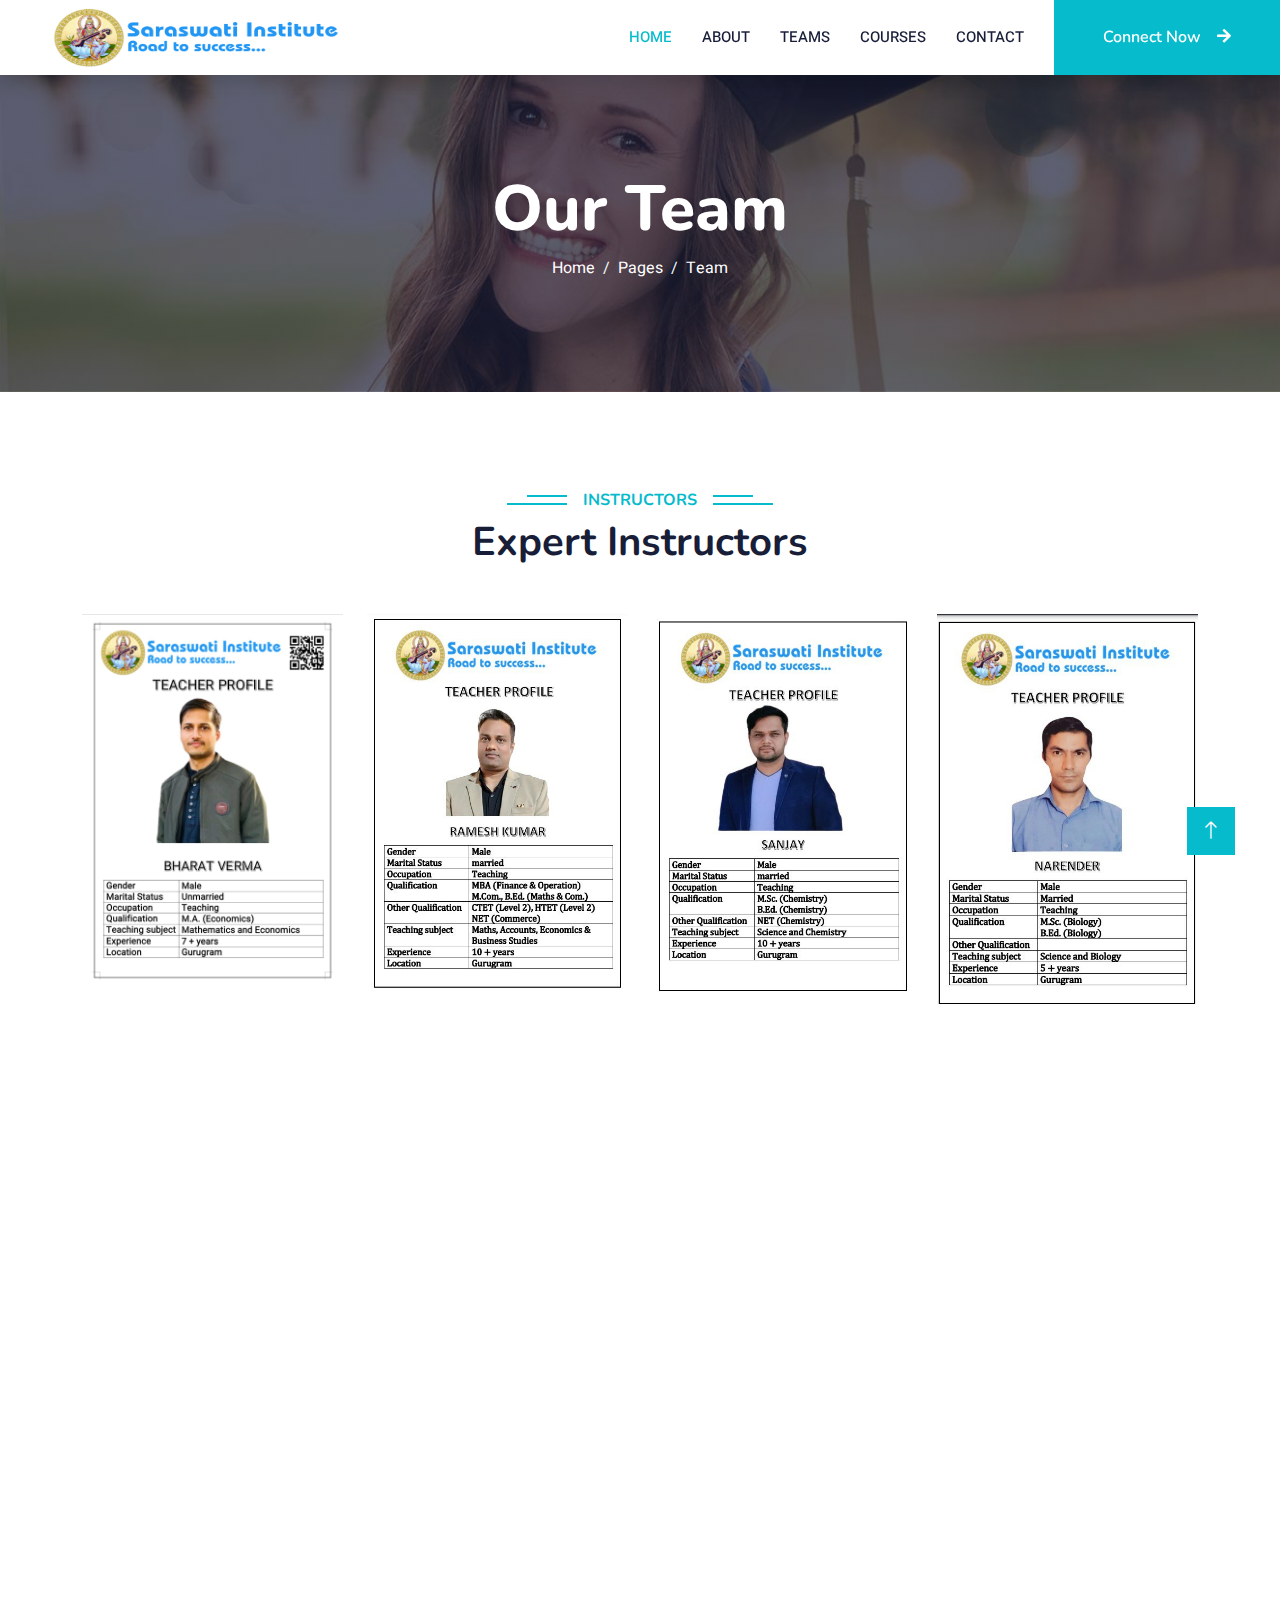
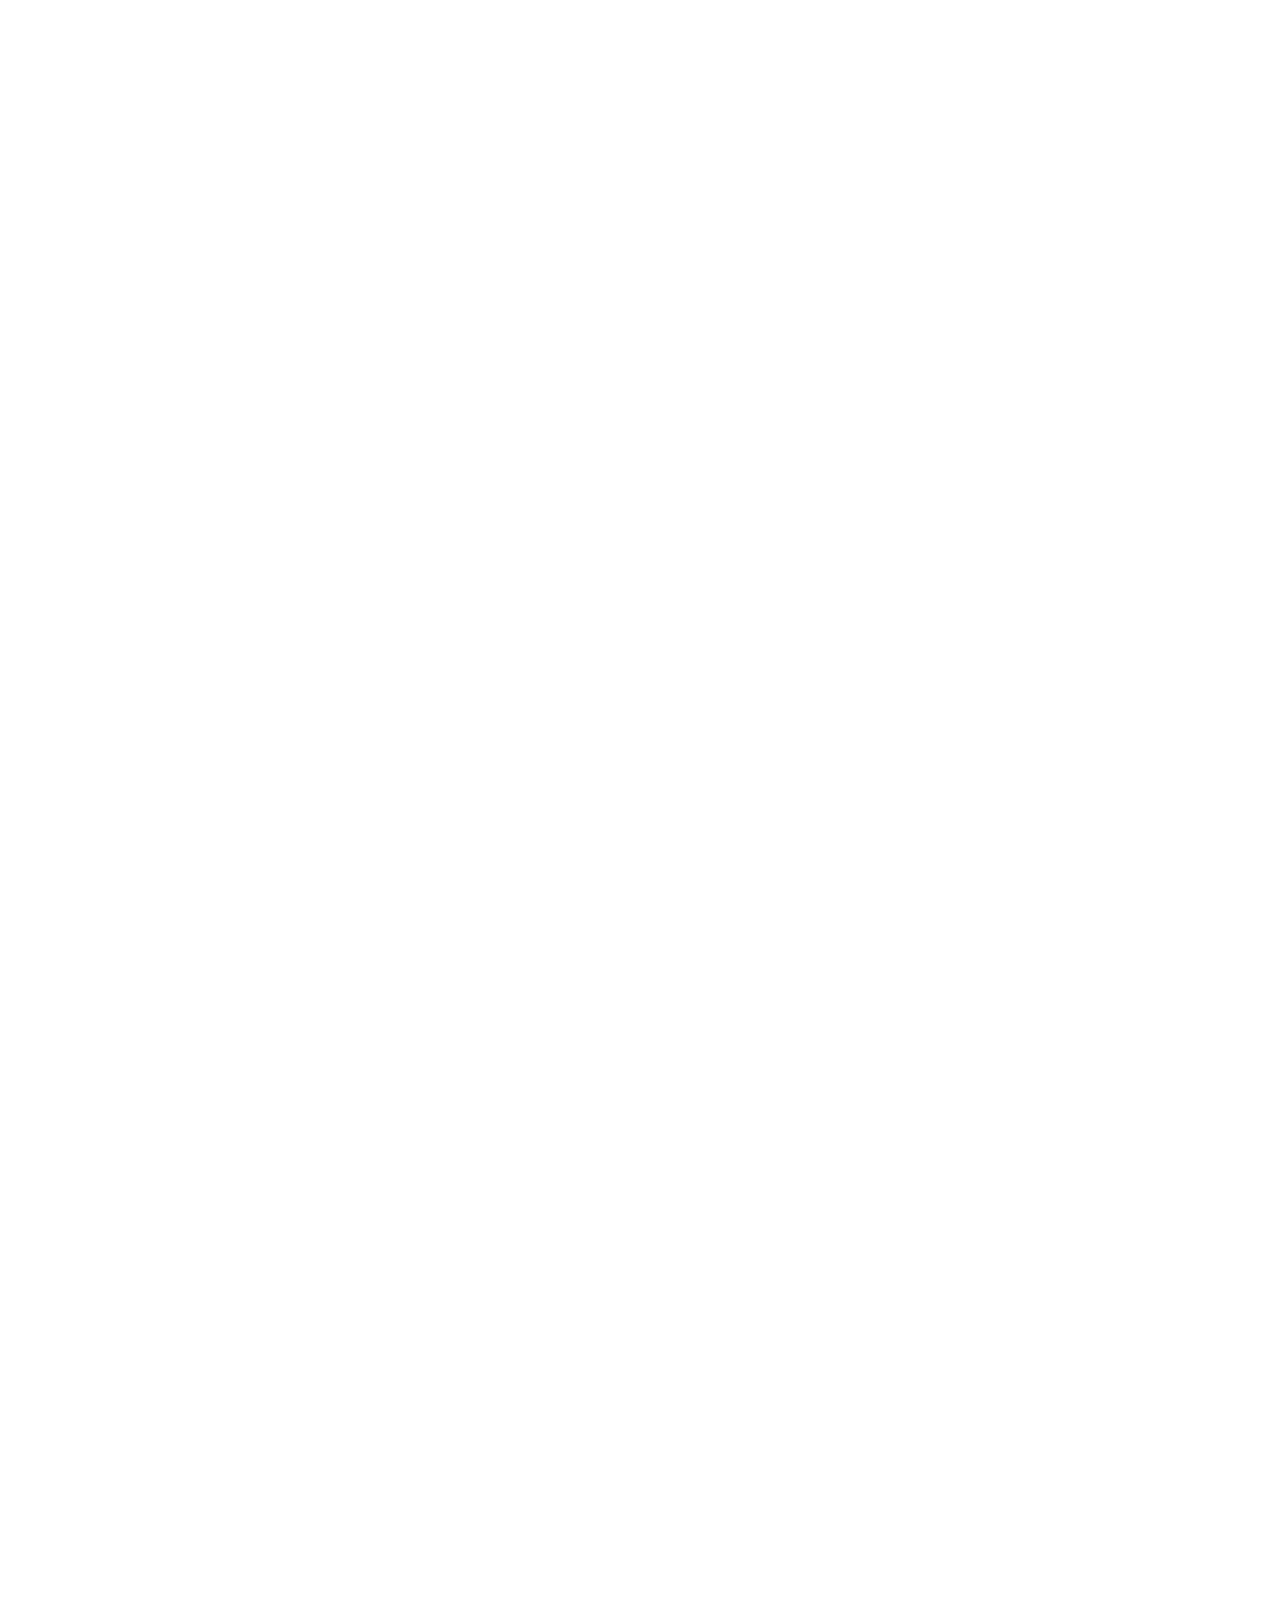
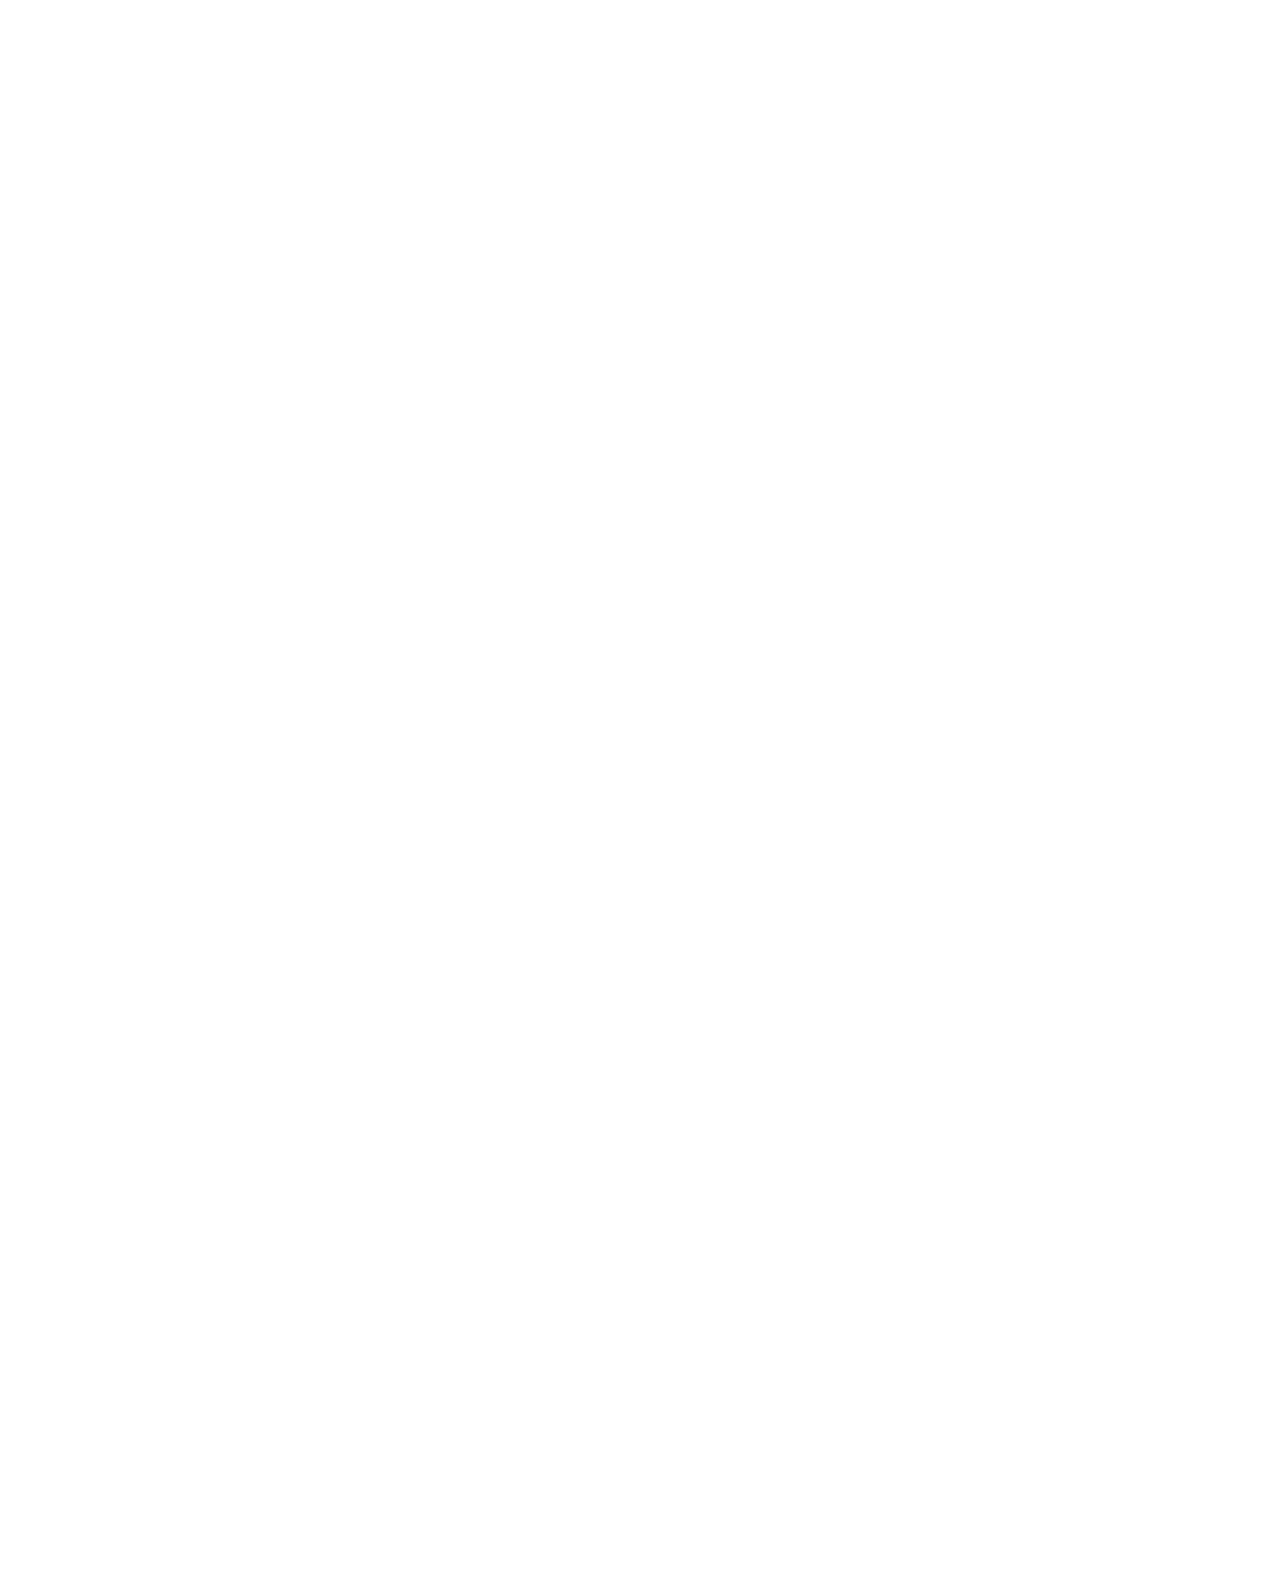
<file: team.html>
<!DOCTYPE html>
<html lang="en">

<!-- 
*********************************************************************************************************************************
Author: Himanshu Sharma
Change History
S.No	Changed by		Date		Change Log
1	Shiraz Ali		2024-08-26	Added team member cards
2	Shiraz Ali		2024-09-04	Removed duplicate team member cards
3   Shiraz Ali      2024-09-04  Enable Adsense
*********************************************************************************************************************************
 -->

<head>
    <meta charset="utf-8">
    <title>Saraswati Institute</title>
    <meta content="width=device-width, initial-scale=1.0" name="viewport">
    <meta content="" name="keywords">
    <meta content="Saraswati Institute" name="description">

    <!-- Favicon -->
    <link href="pngwing.com.png" rel="icon">

    <!-- Google Web Fonts -->
    <link rel="preconnect" href="https://fonts.googleapis.com">
    <link rel="preconnect" href="https://fonts.gstatic.com" crossorigin>
    <link
        href="https://fonts.googleapis.com/css2?family=Heebo:wght@400;500;600&family=Nunito:wght@600;700;800&display=swap"
        rel="stylesheet">

    <!-- Icon Font Stylesheet -->
    <link href="https://cdnjs.cloudflare.com/ajax/libs/font-awesome/5.10.0/css/all.min.css" rel="stylesheet">
    <link href="https://cdn.jsdelivr.net/npm/bootstrap-icons@1.4.1/font/bootstrap-icons.css" rel="stylesheet">

    <!-- Libraries Stylesheet -->
    <link href="lib/animate/animate.min.css" rel="stylesheet">
    <link href="lib/owlcarousel/assets/owl.carousel.min.css" rel="stylesheet">

    <!-- Customized Bootstrap Stylesheet -->
    <link href="css/bootstrap.min.css" rel="stylesheet">

    <!-- Template Stylesheet -->
    <link href="css/style.css" rel="stylesheet">

    <!-- Enable Adsense -->
    <script async src="https://pagead2.googlesyndication.com/pagead/js/adsbygoogle.js?client=ca-pub-1621002964661572"
        crossorigin="anonymous"></script>
</head>
<!-- Google tag (gtag.js) -->
<script async src="https://www.googletagmanager.com/gtag/js?id=AW-11238764281">
</script>
<script>
    window.dataLayer = window.dataLayer || [];
    function gtag() { dataLayer.push(arguments); }
    gtag('js', new Date());

    gtag('config', 'AW-11238764281');
</script>

<body>
    <!-- Spinner Start -->
    <div id="spinner"
        class="show bg-white position-fixed translate-middle w-100 vh-100 top-50 start-50 d-flex align-items-center justify-content-center">
        <div class="spinner-border text-primary" style="width: 3rem; height: 3rem;" role="status">
            <span class="sr-only">Loading...</span>
        </div>
    </div>
    <!-- Spinner End -->


    <!-- Navbar Start -->
    <nav class="navbar navbar-expand-lg bg-white navbar-light shadow sticky-top p-0">
        <a href="index.html" class="navbar-brand d-flex align-items-center px-2 px-lg-5">
            <!-- <h2 class="m-0 text-primary"><i class="fa fa-book me-3"></i>Saraswati Institute</h2> -->
            <img src="logo.png" class="logo-img" />
        </a>
        <button type="button" class="navbar-toggler me-4" data-bs-toggle="collapse" data-bs-target="#navbarCollapse">
            <span class="navbar-toggler-icon"></span>
        </button>
        <div class="collapse navbar-collapse" id="navbarCollapse">
            <div class="navbar-nav ms-auto p-4 p-lg-0">
                <a href="index.html" class="nav-item nav-link active">Home</a>
                <a href="about.html" class="nav-item nav-link">About</a>
                <a href="team.html" class="nav-item nav-link">Teams</a>
                <a href="courses.html" class="nav-item nav-link">Courses</a>
                <a href="contact.html" class="nav-item nav-link">Contact</a>
            </div>
            <a href="tel:9999053313" class="btn btn-primary py-4 px-lg-5 d-none d-lg-block">Connect Now<i
                    class="fa fa-arrow-right ms-3"></i></a>
        </div>
    </nav>
    <!-- Navbar End -->


    <!-- Header Start -->
    <div class="container-fluid bg-primary py-5 mb-5 page-header">
        <div class="container py-5">
            <div class="row justify-content-center">
                <div class="col-lg-10 text-center">
                    <h1 class="display-3 text-white animated slideInDown">Our Team</h1>
                    <nav aria-label="breadcrumb">
                        <ol class="breadcrumb justify-content-center">
                            <li class="breadcrumb-item"><a class="text-white" href="#">Home</a></li>
                            <li class="breadcrumb-item"><a class="text-white" href="#">Pages</a></li>
                            <li class="breadcrumb-item text-white active" aria-current="page">Team</li>
                        </ol>
                    </nav>
                </div>
            </div>
        </div>
    </div>
    <!-- Header End -->


    <!-- Team Start -->
    <div class="container-xxl py-5">
        <div class="container">
            <div class="text-center wow fadeInUp" data-wow-delay="0.1s">
                <h6 class="section-title bg-white text-center text-primary px-3">Instructors</h6>
                <h1 class="mb-5">Expert Instructors</h1>
            </div>
            <div class="row g-4">
                <div class="col-lg-3 col-md-6 wow fadeInUp" data-wow-delay="0.1s">
                    <div class="team-item bg-light">
                        <div class="overflow-hidden">
                            <img class="img-fluid" src="img\Team\IMG-20240820-WA0015.jpg" alt="">
                        </div>
                    </div>
                </div>

                <!-- <div class="col-lg-3 col-md-6 wow fadeInUp" data-wow-delay="0.1s">
                    <div class="team-item bg-light">
                        <div class="overflow-hidden">
                            <img class="img-fluid" src="img\Team\IMG-20240423-WA0039.jpg" alt="">
						</div>
					</div>
				</div> -->
                <div class="col-lg-3 col-md-6 wow fadeInUp" data-wow-delay="0.1s">
                    <div class="team-item bg-light">
                        <div class="overflow-hidden">
                            <img class="img-fluid" src="img\Team\IMG-20240423-WA0040.jpg" alt="">
                        </div>
                    </div>
                </div>
                <div class="col-lg-3 col-md-6 wow fadeInUp" data-wow-delay="0.1s">
                    <div class="team-item bg-light">
                        <div class="overflow-hidden">
                            <img class="img-fluid" src="img\Team\IMG-20240423-WA0041.jpg" alt="">
                        </div>
                    </div>
                </div>
                <div class="col-lg-3 col-md-6 wow fadeInUp" data-wow-delay="0.1s">
                    <div class="team-item bg-light">
                        <div class="overflow-hidden">
                            <img class="img-fluid" src="img\Team\IMG-20240423-WA0042.jpg" alt="">
                        </div>
                    </div>
                </div>
                <div class="col-lg-3 col-md-6 wow fadeInUp" data-wow-delay="0.1s">
                    <div class="team-item bg-light">
                        <div class="overflow-hidden">
                            <img class="img-fluid" src="img\Team\IMG-20240423-WA0043.jpg" alt="">
                        </div>
                    </div>
                </div>
                <div class="col-lg-3 col-md-6 wow fadeInUp" data-wow-delay="0.1s">
                    <div class="team-item bg-light">
                        <div class="overflow-hidden">
                            <img class="img-fluid" src="img\Team\IMG-20240423-WA0044.jpg" alt="">
                        </div>
                    </div>
                </div>
                <div class="col-lg-3 col-md-6 wow fadeInUp" data-wow-delay="0.1s">
                    <div class="team-item bg-light">
                        <div class="overflow-hidden">
                            <img class="img-fluid" src="img\Team\IMG-20240423-WA0046.jpg" alt="">
                        </div>
                    </div>
                </div>
                <div class="col-lg-3 col-md-6 wow fadeInUp" data-wow-delay="0.1s">
                    <div class="team-item bg-light">
                        <div class="overflow-hidden">
                            <img class="img-fluid" src="img\Team\IMG-20240423-WA0047.jpg" alt="">
                        </div>
                    </div>
                </div>
                <div class="col-lg-3 col-md-6 wow fadeInUp" data-wow-delay="0.1s">
                    <div class="team-item bg-light">
                        <div class="overflow-hidden">
                            <img class="img-fluid" src="img\Team\IMG-20240423-WA0048.jpg" alt="">
                        </div>
                    </div>
                </div>
                <div class="col-lg-3 col-md-6 wow fadeInUp" data-wow-delay="0.1s">
                    <div class="team-item bg-light">
                        <div class="overflow-hidden">
                            <img class="img-fluid" src="img\Team\IMG-20240423-WA0049.jpg" alt="">
                        </div>
                    </div>
                </div>
                <div class="col-lg-3 col-md-6 wow fadeInUp" data-wow-delay="0.1s">
                    <div class="team-item bg-light">
                        <div class="overflow-hidden">
                            <img class="img-fluid" src="img\Team\IMG-20240423-WA0051.jpg" alt="">
                        </div>
                    </div>
                </div>
                <div class="col-lg-3 col-md-6 wow fadeInUp" data-wow-delay="0.1s">
                    <div class="team-item bg-light">
                        <div class="overflow-hidden">
                            <img class="img-fluid" src="img\Team\IMG-20240423-WA0053.jpg" alt="">
                        </div>
                    </div>
                </div>
                <div class="col-lg-3 col-md-6 wow fadeInUp" data-wow-delay="0.1s">
                    <div class="team-item bg-light">
                        <div class="overflow-hidden">
                            <img class="img-fluid" src="img\Team\IMG-20240423-WA0055.jpg" alt="">
                        </div>
                    </div>
                </div>
                <div class="col-lg-3 col-md-6 wow fadeInUp" data-wow-delay="0.1s">
                    <div class="team-item bg-light">
                        <div class="overflow-hidden">
                            <img class="img-fluid" src="img\Team\IMG-20240423-WA0056.jpg" alt="">
                        </div>
                    </div>
                </div>
                <div class="col-lg-3 col-md-6 wow fadeInUp" data-wow-delay="0.1s">
                    <div class="team-item bg-light">
                        <div class="overflow-hidden">
                            <img class="img-fluid" src="img\Team\IMG-20240423-WA0057.jpg" alt="">
                        </div>
                    </div>
                </div>
                <div class="col-lg-3 col-md-6 wow fadeInUp" data-wow-delay="0.1s">
                    <div class="team-item bg-light">
                        <div class="overflow-hidden">
                            <img class="img-fluid" src="img\Team\IMG-20240423-WA0058.jpg" alt="">
                        </div>
                    </div>
                </div>
                <div class="col-lg-3 col-md-6 wow fadeInUp" data-wow-delay="0.1s">
                    <div class="team-item bg-light">
                        <div class="overflow-hidden">
                            <img class="img-fluid" src="img\Team\IMG-20240423-WA0059.jpg" alt="">
                        </div>
                    </div>
                </div>
                <div class="col-lg-3 col-md-6 wow fadeInUp" data-wow-delay="0.1s">
                    <div class="team-item bg-light">
                        <div class="overflow-hidden">
                            <img class="img-fluid" src="img\Team\IMG-20240423-WA0061.jpg" alt="">
                        </div>
                    </div>
                </div>
                <div class="col-lg-3 col-md-6 wow fadeInUp" data-wow-delay="0.1s">
                    <div class="team-item bg-light">
                        <div class="overflow-hidden">
                            <img class="img-fluid" src="img\Team\IMG-20240429-WA0003.jpg" alt="">
                        </div>
                    </div>
                </div>
                <div class="col-lg-3 col-md-6 wow fadeInUp" data-wow-delay="0.1s">
                    <div class="team-item bg-light">
                        <div class="overflow-hidden">
                            <img class="img-fluid" src="img\Team\IMG-20240429-WA0004.jpg" alt="">
                        </div>
                    </div>
                </div>
                <div class="col-lg-3 col-md-6 wow fadeInUp" data-wow-delay="0.1s">
                    <div class="team-item bg-light">
                        <div class="overflow-hidden">
                            <img class="img-fluid" src="img\Team\IMG-20240429-WA0005.jpg" alt="">
                        </div>
                    </div>
                </div>
                <div class="col-lg-3 col-md-6 wow fadeInUp" data-wow-delay="0.1s">
                    <div class="team-item bg-light">
                        <div class="overflow-hidden">
                            <img class="img-fluid" src="img\Team\IMG-20240429-WA0011.jpg" alt="">
                        </div>
                    </div>
                </div>
                <div class="col-lg-3 col-md-6 wow fadeInUp" data-wow-delay="0.1s">
                    <div class="team-item bg-light">
                        <div class="overflow-hidden">
                            <img class="img-fluid" src="img\Team\IMG-20240429-WA0029.jpg" alt="">
                        </div>
                    </div>
                </div>
                <div class="col-lg-3 col-md-6 wow fadeInUp" data-wow-delay="0.1s">
                    <div class="team-item bg-light">
                        <div class="overflow-hidden">
                            <img class="img-fluid" src="img\Team\IMG-20240820-WA0011.jpg" alt="">
                        </div>
                    </div>
                </div>
                <div class="col-lg-3 col-md-6 wow fadeInUp" data-wow-delay="0.1s">
                    <div class="team-item bg-light">
                        <div class="overflow-hidden">
                            <img class="img-fluid" src="img\Team\IMG-20240820-WA0012.jpg" alt="">
                        </div>
                    </div>
                </div>
                <div class="col-lg-3 col-md-6 wow fadeInUp" data-wow-delay="0.1s">
                    <div class="team-item bg-light">
                        <div class="overflow-hidden">
                            <img class="img-fluid" src="img\Team\IMG-20240820-WA0013.jpg" alt="">
                        </div>
                    </div>
                </div>
                <div class="col-lg-3 col-md-6 wow fadeInUp" data-wow-delay="0.1s">
                    <div class="team-item bg-light">
                        <div class="overflow-hidden">
                            <img class="img-fluid" src="img\Team\IMG-20240820-WA0014.jpg" alt="">
                        </div>
                    </div>
                </div>
                <!-- <div class="col-lg-3 col-md-6 wow fadeInUp" data-wow-delay="0.1s">
                    <div class="team-item bg-light">
                        <div class="overflow-hidden">
                            <img class="img-fluid" src="img\Team\IMG-20240820-WA0015.jpg" alt="">
						</div>
					</div>
				</div> -->
                <div class="col-lg-3 col-md-6 wow fadeInUp" data-wow-delay="0.1s">
                    <div class="team-item bg-light">
                        <div class="overflow-hidden">
                            <img class="img-fluid" src="img\Team\IMG-20240820-WA0016.jpg" alt="">
                        </div>
                    </div>
                </div>
                <div class="col-lg-3 col-md-6 wow fadeInUp" data-wow-delay="0.1s">
                    <div class="team-item bg-light">
                        <div class="overflow-hidden">
                            <img class="img-fluid" src="img\Team\IMG-20240820-WA0017.jpg" alt="">
                        </div>
                    </div>
                </div>
                <div class="col-lg-3 col-md-6 wow fadeInUp" data-wow-delay="0.1s">
                    <div class="team-item bg-light">
                        <div class="overflow-hidden">
                            <img class="img-fluid" src="img\Team\IMG-20240820-WA0018.jpg" alt="">
                        </div>
                    </div>
                </div>
                <div class="col-lg-3 col-md-6 wow fadeInUp" data-wow-delay="0.1s">
                    <div class="team-item bg-light">
                        <div class="overflow-hidden">
                            <img class="img-fluid" src="img\Team\IMG-20240820-WA0019.jpg" alt="">
                        </div>
                    </div>
                </div>
                <div class="col-lg-3 col-md-6 wow fadeInUp" data-wow-delay="0.1s">
                    <div class="team-item bg-light">
                        <div class="overflow-hidden">
                            <img class="img-fluid" src="img\Team\IMG-20240820-WA0020.jpg" alt="">
                        </div>
                    </div>
                </div>
                <div class="col-lg-3 col-md-6 wow fadeInUp" data-wow-delay="0.1s">
                    <div class="team-item bg-light">
                        <div class="overflow-hidden">
                            <img class="img-fluid" src="img\Team\IMG-20240820-WA0021.jpg" alt="">
                        </div>
                    </div>
                </div>
                <div class="col-lg-3 col-md-6 wow fadeInUp" data-wow-delay="0.1s">
                    <div class="team-item bg-light">
                        <div class="overflow-hidden">
                            <img class="img-fluid" src="img\Team\IMG-20240820-WA0022.jpg" alt="">
                        </div>
                    </div>
                </div>

                <!-- <div class="col-lg-3 col-md-6 wow fadeInUp" data-wow-delay="0.1s">
                    <div class="team-item bg-light">
                        <div class="overflow-hidden">
                            <img class="img-fluid" src="img/team-1.jpeg" alt="">
                        </div>
                        <div class="position-relative d-flex justify-content-center" style="margin-top: -23px;">
                            <div class="bg-light d-flex justify-content-center pt-2 px-1">
                                <a class="btn btn-sm-square btn-primary mx-1" href=""><i class="fab fa-facebook-f"></i></a>
                                <a class="btn btn-sm-square btn-primary mx-1" href=""><i class="fab fa-twitter"></i></a>
                                <a class="btn btn-sm-square btn-primary mx-1" href=""><i class="fab fa-instagram"></i></a>
                            </div>
                        </div>
                        <div class="text-center p-4">
                            <h5 class="mb-0">Bharat Verma</h5>
                            <small>Manager & Teacher</small>
                        </div>
                    </div>
                </div>
                <div class="col-lg-3 col-md-6 wow fadeInUp" data-wow-delay="0.3s">
                    <div class="team-item bg-light">
                        <div class="overflow-hidden">
                            <img class="img-fluid" src="img/team-2.jpeg" alt="">
                        </div>
                        <div class="position-relative d-flex justify-content-center" style="margin-top: -23px;">
                            <div class="bg-light d-flex justify-content-center pt-2 px-1">
                                <a class="btn btn-sm-square btn-primary mx-1" href=""><i class="fab fa-facebook-f"></i></a>
                                <a class="btn btn-sm-square btn-primary mx-1" href=""><i class="fab fa-twitter"></i></a>
                                <a class="btn btn-sm-square btn-primary mx-1" href=""><i class="fab fa-instagram"></i></a>
                            </div>
                        </div>
                        <div class="text-center p-4">
                            <h5 class="mb-0">Ramesh Kumar</h5>
                            <small>Accounts Specialist</small>
                        </div>
                    </div>
                </div>
                <div class="col-lg-3 col-md-6 wow fadeInUp" data-wow-delay="0.5s">
                    <div class="team-item bg-light">
                        <div class="overflow-hidden">
                            <img class="img-fluid" src="img/team-3.jpeg" alt="">
                        </div>
                        <div class="position-relative d-flex justify-content-center" style="margin-top: -23px;">
                            <div class="bg-light d-flex justify-content-center pt-2 px-1">
                                <a class="btn btn-sm-square btn-primary mx-1" href=""><i class="fab fa-facebook-f"></i></a>
                                <a class="btn btn-sm-square btn-primary mx-1" href=""><i class="fab fa-twitter"></i></a>
                                <a class="btn btn-sm-square btn-primary mx-1" href=""><i class="fab fa-instagram"></i></a>
                            </div>
                        </div>
                        <div class="text-center p-4">
                            <h5 class="mb-0">Gyanu Sir</h5>
                            <small>Physics Specialist</small>
                        </div>
                    </div>
                </div>
                <div class="col-lg-3 col-md-6 wow fadeInUp" data-wow-delay="0.7s">
                    <div class="team-item bg-light">
                        <div class="overflow-hidden">
                            <img class="img-fluid" src="img/team-4.jpeg" alt="">
                        </div>
                        <div class="position-relative d-flex justify-content-center" style="margin-top: -23px;">
                            <div class="bg-light d-flex justify-content-center pt-2 px-1">
                                <a class="btn btn-sm-square btn-primary mx-1" href=""><i class="fab fa-facebook-f"></i></a>
                                <a class="btn btn-sm-square btn-primary mx-1" href=""><i class="fab fa-twitter"></i></a>
                                <a class="btn btn-sm-square btn-primary mx-1" href=""><i class="fab fa-instagram"></i></a>
                            </div>
                        </div>
                        <div class="text-center p-4">
                            <h5 class="mb-0">Bhawna Mam</h5>
                            <small>Junior Specialist</small>
                        </div>
                    </div>
                </div>

                <div class="col-lg-3 col-md-6 wow fadeInUp" data-wow-delay="0.7s">
                    <div class="team-item bg-light">
                        <div class="overflow-hidden">
                            <img class="img-fluid" src="img/dheeraj.jpeg" alt="">
                        </div>
                        <div class="position-relative d-flex justify-content-center" style="margin-top: -23px;">
                            <div class="bg-light d-flex justify-content-center pt-2 px-1">
                                <a class="btn btn-sm-square btn-primary mx-1" href=""><i class="fab fa-facebook-f"></i></a>
                                <a class="btn btn-sm-square btn-primary mx-1" href=""><i class="fab fa-twitter"></i></a>
                                <a class="btn btn-sm-square btn-primary mx-1" href=""><i class="fab fa-instagram"></i></a>
                            </div>
                        </div>
                        <div class="text-center p-4">
                            <h5 class="mb-0">Dheeraj Verma</h5>
                            <small>Chemistry Specialist</small>
                        </div>
                    </div>
                </div>
                <div class="col-lg-3 col-md-6 wow fadeInUp" data-wow-delay="0.7s">
                    <div class="team-item bg-light">
                        <div class="overflow-hidden">
                            <img class="img-fluid" src="img/ravi.jpeg" alt="">
                        </div>
                        <div class="position-relative d-flex justify-content-center" style="margin-top: -23px;">
                            <div class="bg-light d-flex justify-content-center pt-2 px-1">
                                <a class="btn btn-sm-square btn-primary mx-1" href=""><i class="fab fa-facebook-f"></i></a>
                                <a class="btn btn-sm-square btn-primary mx-1" href=""><i class="fab fa-twitter"></i></a>
                                <a class="btn btn-sm-square btn-primary mx-1" href=""><i class="fab fa-instagram"></i></a>
                            </div>
                        </div>
                        <div class="text-center p-4">
                            <h5 class="mb-0">Ravi Raj</h5>
                            <small>LAW Specialist</small>
                        </div>
                    </div>
                </div> -->
            </div>
        </div>
    </div>
    <!-- Team End -->


    <!-- Footer Start -->
    <div class="container-fluid bg-dark text-light footer pt-5 mt-5 wow fadeIn" data-wow-delay="0.1s">
        <div class="container py-5">
            <div class="row g-5">
                <div class="col-lg-3 col-md-6">
                    <h4 class="text-white mb-3">Quick Link</h4>
                    <a class="btn btn-link" href="about.html">About Us</a>
                    <a class="btn btn-link" href="contact.html">Contact Us</a>
                    <a class="btn btn-link" href="courses.html">Courses</a>
                    <a class="btn btn-link" href="#">Terms & Condition</a>
                    <a class="btn btn-link" href="#">FAQs & Help</a>
                </div>
                <div class="col-lg-3 col-md-6">
                    <h4 class="text-white mb-3">Contact</h4>
                    <p class="mb-2"><i class="fa fa-map-marker-alt me-3"></i>J-163A, Block K, New Palam Vihar Phase 1,
                        Gurugram, Haryana 122017</p>
                    <p class="mb-2"><i class="fa fa-phone-alt me-3"></i>+91 9999053313</p>
                    <p class="mb-2"><i class="fa fa-envelope me-3"></i>BHARAT100VERMA@gmail.com</p>
                    <div class="d-flex pt-2">
                        <a class="btn btn-outline-light btn-social" href=""><i class="fab fa-twitter"></i></a>
                        <a class="btn btn-outline-light btn-social" href=""><i class="fab fa-facebook-f"></i></a>
                        <a class="btn btn-outline-light btn-social" href=""><i class="fab fa-youtube"></i></a>
                        <a class="btn btn-outline-light btn-social" href=""><i class="fab fa-linkedin-in"></i></a>
                    </div>
                </div>
                <div class="col-lg-3 col-md-6">
                    <h4 class="text-white mb-3">Location</h4>
                    <div class="row g-2 pt-2">
                        <iframe class="position-relative rounded w-100 h-100"
                            src="https://www.google.com/maps/embed?pb=!1m18!1m12!1m3!1d3506.0877108115446!2d77.0184155!3d28.507008700000004!2m3!1f0!2f0!3f0!3m2!1i1024!2i768!4f13.1!3m3!1m2!1s0x390d19f0a658dff1%3A0xb0f5cb4206d018d2!2sSaraswati%20Institute!5e0!3m2!1sen!2sin!4v1690216955010!5m2!1sen!2sin"
                            frameborder="0" style="border:0;" allowfullscreen="" aria-hidden="false"
                            tabindex="0"></iframe>
                    </div>
                </div>
                <!--<div class="col-lg-3 col-md-6">
                    <h4 class="text-white mb-3">Newsletter</h4>
                    <p>Dolor amet sit justo amet elitr clita ipsum elitr est.</p>
                    <div class="position-relative mx-auto" style="max-width: 400px;">
                        <input class="form-control border-0 w-100 py-3 ps-4 pe-5" type="text" placeholder="Your email">
                        <button type="button" class="btn btn-primary py-2 position-absolute top-0 end-0 mt-2 me-2">SignUp</button>
                    </div>
                </div>-->
            </div>
        </div>
        <div class="container">
            <div class="copyright">
                <div class="row">
                    <div class="col-md-12 text-center text-md-start mb-3 mb-md-0">
                        &copy; <a class="border-bottom" href="#">Saraswati Institute</a>, All Right Reserved.

                        <!--/*** This template is free as long as you keep the footer author’s credit link/attribution link/backlink. If you'd like to use the template without the footer author’s credit link/attribution link/backlink, you can purchase the Credit Removal License from "https://htmlcodex.com/credit-removal". Thank you for your support. ***/-->
                        Designed By <a class="border-bottom" href="https://himanshuthecoder.github.io">Himanshu
                            Sharma</a>
                    </div>
                </div>
            </div>
        </div>
    </div>
    <!-- Footer End -->


    <!-- Back to Top -->
    <a href="#" class="btn btn-lg btn-primary btn-lg-square back-to-top"><i class="bi bi-arrow-up"></i></a>


    <!-- JavaScript Libraries -->
    <script src="https://code.jquery.com/jquery-3.4.1.min.js"></script>
    <script src="https://cdn.jsdelivr.net/npm/bootstrap@5.0.0/dist/js/bootstrap.bundle.min.js"></script>
    <script src="lib/wow/wow.min.js"></script>
    <script src="lib/easing/easing.min.js"></script>
    <script src="lib/waypoints/waypoints.min.js"></script>
    <script src="lib/owlcarousel/owl.carousel.min.js"></script>

    <!-- Template Javascript -->
    <script src="js/main.js"></script>
</body>

</html>
</file>
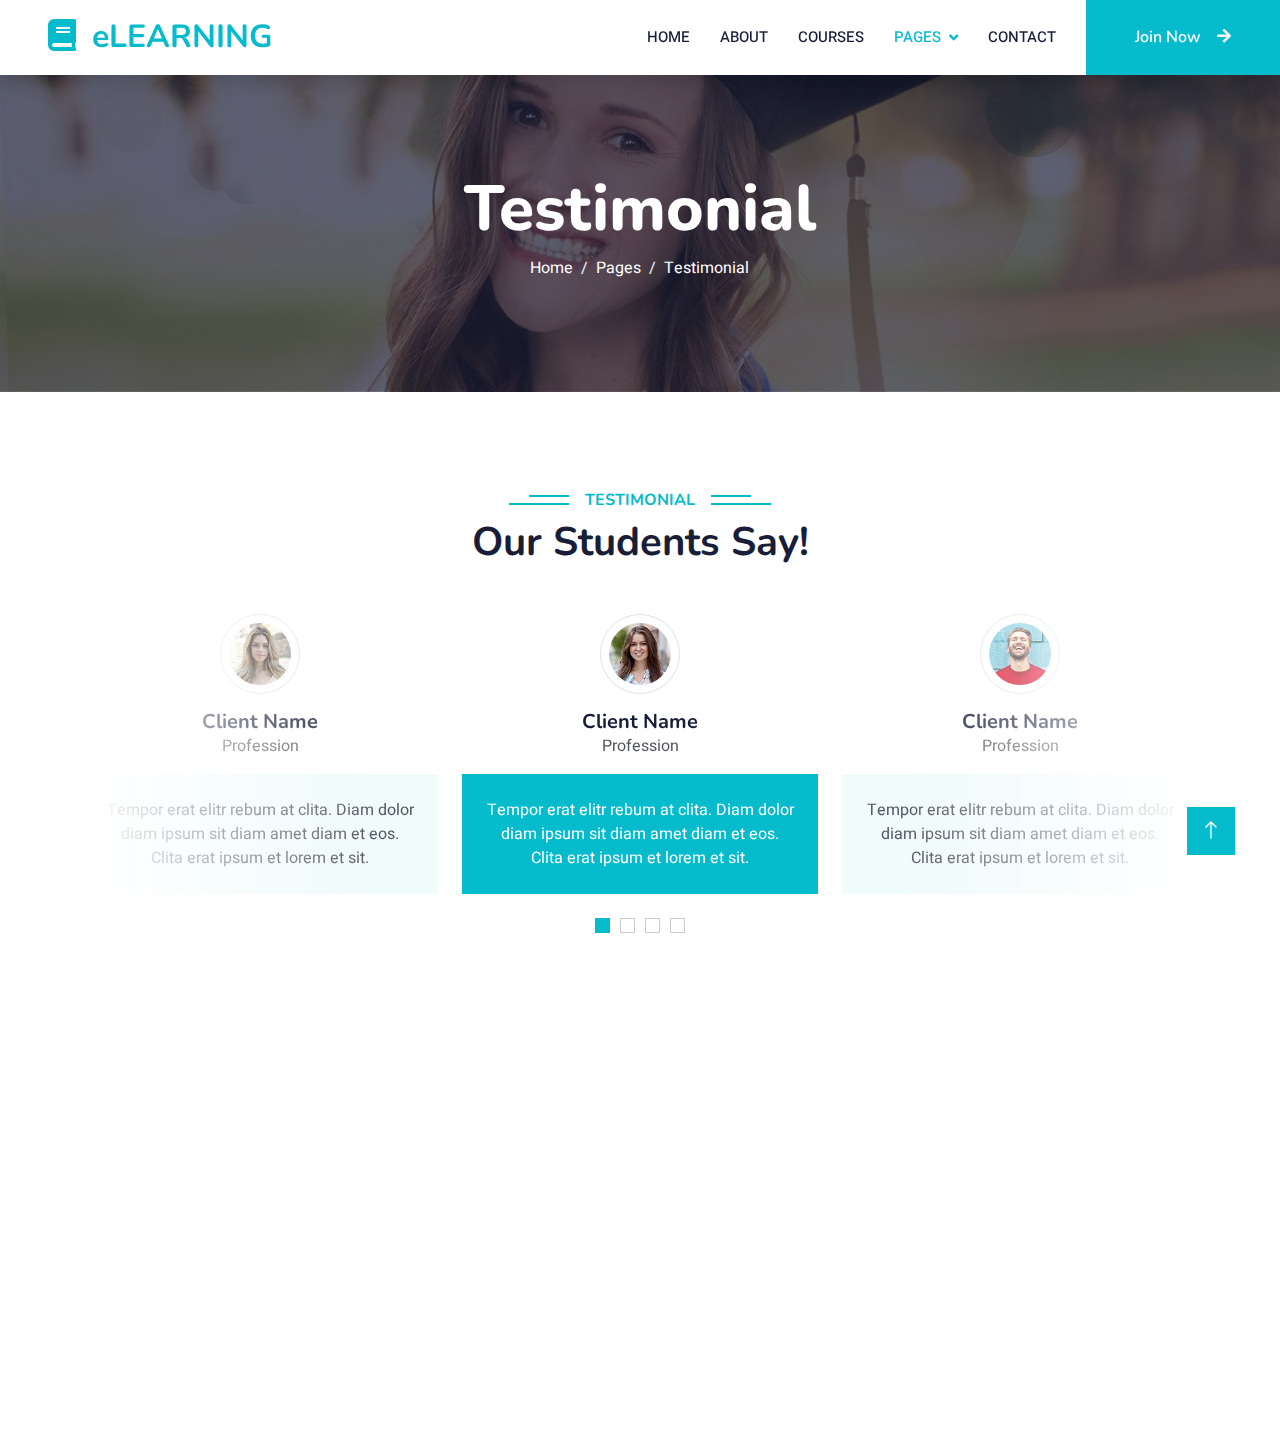
<file: testimonial.html>
<!DOCTYPE html>
<html lang="en">

<!-- 
*********************************************************************************************************************************
Author: Himanshu Sharma
Change History
S.No	Changed by		Date		Change Log
1		Shiraz Ali	2024-09-04		Enable Adsense
*********************************************************************************************************************************
 -->

<head>
    <meta charset="utf-8">
    <title>eLEARNING - eLearning HTML Template</title>
    <meta content="width=device-width, initial-scale=1.0" name="viewport">
    <meta content="" name="keywords">
    <meta content="" name="description">

    <!-- Favicon -->
    <link href="img/favicon.ico" rel="icon">

    <!-- Google Web Fonts -->
    <link rel="preconnect" href="https://fonts.googleapis.com">
    <link rel="preconnect" href="https://fonts.gstatic.com" crossorigin>
    <link
        href="https://fonts.googleapis.com/css2?family=Heebo:wght@400;500;600&family=Nunito:wght@600;700;800&display=swap"
        rel="stylesheet">

    <!-- Icon Font Stylesheet -->
    <link href="https://cdnjs.cloudflare.com/ajax/libs/font-awesome/5.10.0/css/all.min.css" rel="stylesheet">
    <link href="https://cdn.jsdelivr.net/npm/bootstrap-icons@1.4.1/font/bootstrap-icons.css" rel="stylesheet">

    <!-- Libraries Stylesheet -->
    <link href="lib/animate/animate.min.css" rel="stylesheet">
    <link href="lib/owlcarousel/assets/owl.carousel.min.css" rel="stylesheet">

    <!-- Customized Bootstrap Stylesheet -->
    <link href="css/bootstrap.min.css" rel="stylesheet">

    <!-- Template Stylesheet -->
    <link href="css/style.css" rel="stylesheet">

    <!-- Enable Adsense -->
    <script async src="https://pagead2.googlesyndication.com/pagead/js/adsbygoogle.js?client=ca-pub-1621002964661572"
        crossorigin="anonymous"></script>
</head>
<!-- Google tag (gtag.js) -->
<script async src="https://www.googletagmanager.com/gtag/js?id=AW-11238764281">
</script>
<script>
    window.dataLayer = window.dataLayer || [];
    function gtag() { dataLayer.push(arguments); }
    gtag('js', new Date());

    gtag('config', 'AW-11238764281');
</script>

<body>
    <!-- Spinner Start -->
    <div id="spinner"
        class="show bg-white position-fixed translate-middle w-100 vh-100 top-50 start-50 d-flex align-items-center justify-content-center">
        <div class="spinner-border text-primary" style="width: 3rem; height: 3rem;" role="status">
            <span class="sr-only">Loading...</span>
        </div>
    </div>
    <!-- Spinner End -->


    <!-- Navbar Start -->
    <nav class="navbar navbar-expand-lg bg-white navbar-light shadow sticky-top p-0">
        <a href="index.html" class="navbar-brand d-flex align-items-center px-4 px-lg-5">
            <h2 class="m-0 text-primary"><i class="fa fa-book me-3"></i>eLEARNING</h2>
        </a>
        <button type="button" class="navbar-toggler me-4" data-bs-toggle="collapse" data-bs-target="#navbarCollapse">
            <span class="navbar-toggler-icon"></span>
        </button>
        <div class="collapse navbar-collapse" id="navbarCollapse">
            <div class="navbar-nav ms-auto p-4 p-lg-0">
                <a href="index.html" class="nav-item nav-link">Home</a>
                <a href="about.html" class="nav-item nav-link">About</a>
                <a href="courses.html" class="nav-item nav-link">Courses</a>
                <div class="nav-item dropdown">
                    <a href="#" class="nav-link dropdown-toggle active" data-bs-toggle="dropdown">Pages</a>
                    <div class="dropdown-menu fade-down m-0">
                        <a href="team.html" class="dropdown-item">Our Team</a>
                        <a href="testimonial.html" class="dropdown-item active">Testimonial</a>
                        <a href="404.html" class="dropdown-item">404 Page</a>
                    </div>
                </div>
                <a href="contact.html" class="nav-item nav-link">Contact</a>
            </div>
            <a href="" class="btn btn-primary py-4 px-lg-5 d-none d-lg-block">Join Now<i
                    class="fa fa-arrow-right ms-3"></i></a>
        </div>
    </nav>
    <!-- Navbar End -->


    <!-- Header Start -->
    <div class="container-fluid bg-primary py-5 mb-5 page-header">
        <div class="container py-5">
            <div class="row justify-content-center">
                <div class="col-lg-10 text-center">
                    <h1 class="display-3 text-white animated slideInDown">Testimonial</h1>
                    <nav aria-label="breadcrumb">
                        <ol class="breadcrumb justify-content-center">
                            <li class="breadcrumb-item"><a class="text-white" href="#">Home</a></li>
                            <li class="breadcrumb-item"><a class="text-white" href="#">Pages</a></li>
                            <li class="breadcrumb-item text-white active" aria-current="page">Testimonial</li>
                        </ol>
                    </nav>
                </div>
            </div>
        </div>
    </div>
    <!-- Header End -->


    <!-- Testimonial Start -->
    <div class="container-xxl py-5 wow fadeInUp" data-wow-delay="0.1s">
        <div class="container">
            <div class="text-center">
                <h6 class="section-title bg-white text-center text-primary px-3">Testimonial</h6>
                <h1 class="mb-5">Our Students Say!</h1>
            </div>
            <div class="owl-carousel testimonial-carousel position-relative">
                <div class="testimonial-item text-center">
                    <img class="border rounded-circle p-2 mx-auto mb-3" src="img/testimonial-1.jpg"
                        style="width: 80px; height: 80px;">
                    <h5 class="mb-0">Client Name</h5>
                    <p>Profession</p>
                    <div class="testimonial-text bg-light text-center p-4">
                        <p class="mb-0">Tempor erat elitr rebum at clita. Diam dolor diam ipsum sit diam amet diam et
                            eos. Clita erat ipsum et lorem et sit.</p>
                    </div>
                </div>
                <div class="testimonial-item text-center">
                    <img class="border rounded-circle p-2 mx-auto mb-3" src="img/testimonial-2.jpg"
                        style="width: 80px; height: 80px;">
                    <h5 class="mb-0">Client Name</h5>
                    <p>Profession</p>
                    <div class="testimonial-text bg-light text-center p-4">
                        <p class="mb-0">Tempor erat elitr rebum at clita. Diam dolor diam ipsum sit diam amet diam et
                            eos. Clita erat ipsum et lorem et sit.</p>
                    </div>
                </div>
                <div class="testimonial-item text-center">
                    <img class="border rounded-circle p-2 mx-auto mb-3" src="img/testimonial-3.jpg"
                        style="width: 80px; height: 80px;">
                    <h5 class="mb-0">Client Name</h5>
                    <p>Profession</p>
                    <div class="testimonial-text bg-light text-center p-4">
                        <p class="mb-0">Tempor erat elitr rebum at clita. Diam dolor diam ipsum sit diam amet diam et
                            eos. Clita erat ipsum et lorem et sit.</p>
                    </div>
                </div>
                <div class="testimonial-item text-center">
                    <img class="border rounded-circle p-2 mx-auto mb-3" src="img/testimonial-4.jpg"
                        style="width: 80px; height: 80px;">
                    <h5 class="mb-0">Client Name</h5>
                    <p>Profession</p>
                    <div class="testimonial-text bg-light text-center p-4">
                        <p class="mb-0">Tempor erat elitr rebum at clita. Diam dolor diam ipsum sit diam amet diam et
                            eos. Clita erat ipsum et lorem et sit.</p>
                    </div>
                </div>
            </div>
        </div>
    </div>
    <!-- Testimonial End -->


    <!-- Footer Start -->
    <div class="container-fluid bg-dark text-light footer pt-5 mt-5 wow fadeIn" data-wow-delay="0.1s">
        <div class="container py-5">
            <div class="row g-5">
                <div class="col-lg-3 col-md-6">
                    <h4 class="text-white mb-3">Quick Link</h4>
                    <a class="btn btn-link" href="">About Us</a>
                    <a class="btn btn-link" href="">Contact Us</a>
                    <a class="btn btn-link" href="">Privacy Policy</a>
                    <a class="btn btn-link" href="">Terms & Condition</a>
                    <a class="btn btn-link" href="">FAQs & Help</a>
                </div>
                <div class="col-lg-3 col-md-6">
                    <h4 class="text-white mb-3">Contact</h4>
                    <p class="mb-2"><i class="fa fa-map-marker-alt me-3"></i>123 Street, New York, USA</p>
                    <p class="mb-2"><i class="fa fa-phone-alt me-3"></i>+012 345 67890</p>
                    <p class="mb-2"><i class="fa fa-envelope me-3"></i>info@example.com</p>
                    <div class="d-flex pt-2">
                        <a class="btn btn-outline-light btn-social" href=""><i class="fab fa-twitter"></i></a>
                        <a class="btn btn-outline-light btn-social" href=""><i class="fab fa-facebook-f"></i></a>
                        <a class="btn btn-outline-light btn-social" href=""><i class="fab fa-youtube"></i></a>
                        <a class="btn btn-outline-light btn-social" href=""><i class="fab fa-linkedin-in"></i></a>
                    </div>
                </div>
                <div class="col-lg-3 col-md-6">
                    <h4 class="text-white mb-3">Gallery</h4>
                    <div class="row g-2 pt-2">
                        <div class="col-4">
                            <img class="img-fluid bg-light p-1" src="img/course-1.jpg" alt="">
                        </div>
                        <div class="col-4">
                            <img class="img-fluid bg-light p-1" src="img/course-2.jpg" alt="">
                        </div>
                        <div class="col-4">
                            <img class="img-fluid bg-light p-1" src="img/course-3.jpg" alt="">
                        </div>
                        <div class="col-4">
                            <img class="img-fluid bg-light p-1" src="img/course-2.jpg" alt="">
                        </div>
                        <div class="col-4">
                            <img class="img-fluid bg-light p-1" src="img/course-3.jpg" alt="">
                        </div>
                        <div class="col-4">
                            <img class="img-fluid bg-light p-1" src="img/course-1.jpg" alt="">
                        </div>
                    </div>
                </div>
                <div class="col-lg-3 col-md-6">
                    <h4 class="text-white mb-3">Newsletter</h4>
                    <p>Dolor amet sit justo amet elitr clita ipsum elitr est.</p>
                    <div class="position-relative mx-auto" style="max-width: 400px;">
                        <input class="form-control border-0 w-100 py-3 ps-4 pe-5" type="text" placeholder="Your email">
                        <button type="button"
                            class="btn btn-primary py-2 position-absolute top-0 end-0 mt-2 me-2">SignUp</button>
                    </div>
                </div>
            </div>
        </div>
        <div class="container">
            <div class="copyright">
                <div class="row">
                    <div class="col-md-6 text-center text-md-start mb-3 mb-md-0">
                        &copy; <a class="border-bottom" href="#">Your Site Name</a>, All Right Reserved.

                        <!--/*** This template is free as long as you keep the footer author’s credit link/attribution link/backlink. If you'd like to use the template without the footer author’s credit link/attribution link/backlink, you can purchase the Credit Removal License from "https://htmlcodex.com/credit-removal". Thank you for your support. ***/-->
                        Designed By <a class="border-bottom" href="https://htmlcodex.com">HTML Codex</a>
                    </div>
                    <div class="col-md-6 text-center text-md-end">
                        <div class="footer-menu">
                            <a href="">Home</a>
                            <a href="">Cookies</a>
                            <a href="">Help</a>
                            <a href="">FQAs</a>
                        </div>
                    </div>
                </div>
            </div>
        </div>
    </div>
    <!-- Footer End -->


    <!-- Back to Top -->
    <a href="#" class="btn btn-lg btn-primary btn-lg-square back-to-top"><i class="bi bi-arrow-up"></i></a>


    <!-- JavaScript Libraries -->
    <script src="https://code.jquery.com/jquery-3.4.1.min.js"></script>
    <script src="https://cdn.jsdelivr.net/npm/bootstrap@5.0.0/dist/js/bootstrap.bundle.min.js"></script>
    <script src="lib/wow/wow.min.js"></script>
    <script src="lib/easing/easing.min.js"></script>
    <script src="lib/waypoints/waypoints.min.js"></script>
    <script src="lib/owlcarousel/owl.carousel.min.js"></script>

    <!-- Template Javascript -->
    <script src="js/main.js"></script>
</body>

</html>
</file>
<file: css/style.css>
/********** Template CSS **********/
:root {
    --primary: #06BBCC;
    --light: #F0FBFC;
    --dark: #181d38;
}

.owl-next,.owl-prev{
    border:none !important;
}

.logo-img{
    width:300px;
    height: 70px;
}

@media only screen and (max-width: 600px) {
    .logo-img {
      width: 240px;
    }
  }

.fw-medium {
    font-weight: 600 !important;
}

.fw-semi-bold {
    font-weight: 700 !important;
}

.back-to-top {
    position: fixed;
    display: none;
    right: 45px;
    bottom: 45px;
    z-index: 99;
}


/*** Spinner ***/
#spinner {
    opacity: 0;
    visibility: hidden;
    transition: opacity .5s ease-out, visibility 0s linear .5s;
    z-index: 99999;
}

#spinner.show {
    transition: opacity .5s ease-out, visibility 0s linear 0s;
    visibility: visible;
    opacity: 1;
}


/*** Button ***/
.btn {
    font-family: 'Nunito', sans-serif;
    font-weight: 600;
    transition: .5s;
}

.btn.btn-primary,
.btn.btn-secondary {
    color: #FFFFFF;
}

.btn-square {
    width: 38px;
    height: 38px;
}

.btn-sm-square {
    width: 32px;
    height: 32px;
}

.btn-lg-square {
    width: 48px;
    height: 48px;
}

.btn-square,
.btn-sm-square,
.btn-lg-square {
    padding: 0;
    display: flex;
    align-items: center;
    justify-content: center;
    font-weight: normal;
    border-radius: 0px;
}


/*** Navbar ***/
.navbar .dropdown-toggle::after {
    border: none;
    content: "\f107";
    font-family: "Font Awesome 5 Free";
    font-weight: 900;
    vertical-align: middle;
    margin-left: 8px;
}

.navbar-light .navbar-nav .nav-link {
    margin-right: 30px;
    padding: 25px 0;
    color: #FFFFFF;
    font-size: 15px;
    text-transform: uppercase;
    outline: none;
}

.navbar-light .navbar-nav .nav-link:hover,
.navbar-light .navbar-nav .nav-link.active {
    color: var(--primary);
}

@media (max-width: 991.98px) {
    .navbar-light .navbar-nav .nav-link  {
        margin-right: 0;
        padding: 10px 0;
    }

    .navbar-light .navbar-nav {
        border-top: 1px solid #EEEEEE;
    }
}

.navbar-light .navbar-brand,
.navbar-light a.btn {
    height: 75px;
}

.navbar-light .navbar-nav .nav-link {
    color: var(--dark);
    font-weight: 500;
}

.navbar-light.sticky-top {
    top: -100px;
    transition: .5s;
}

@media (min-width: 992px) {
    .navbar .nav-item .dropdown-menu {
        display: block;
        margin-top: 0;
        opacity: 0;
        visibility: hidden;
        transition: .5s;
    }

    .navbar .dropdown-menu.fade-down {
        top: 100%;
        transform: rotateX(-75deg);
        transform-origin: 0% 0%;
    }

    .navbar .nav-item:hover .dropdown-menu {
        top: 100%;
        transform: rotateX(0deg);
        visibility: visible;
        transition: .5s;
        opacity: 1;
    }
}


/*** Header carousel ***/
@media (max-width: 768px) {
    .header-carousel .owl-carousel-item {
        position: relative;
        min-height: 500px;
    }

    .header-carousel .owl-carousel-item img {
        position: absolute;
        width: 100%;
        height: 100%;
        object-fit: cover;
    }
}

.header-carousel .owl-nav {
    position: absolute;
    top: 50%;
    right: 8%;
    transform: translateY(-50%);
    display: flex;
    flex-direction: column;
}

.header-carousel .owl-nav .owl-prev,
.header-carousel .owl-nav .owl-next {
    margin: 7px 0;
    width: 45px;
    height: 45px;
    display: flex;
    align-items: center;
    justify-content: center;
    color: #FFFFFF;
    background: transparent;
    border: 1px solid #FFFFFF;
    font-size: 22px;
    transition: .5s;
}

.header-carousel .owl-nav .owl-prev:hover,
.header-carousel .owl-nav .owl-next:hover {
    background: var(--primary);
    border-color: var(--primary);
}

.page-header {
    background: linear-gradient(rgba(24, 29, 56, .7), rgba(24, 29, 56, .7)), url(../img/carousel-1.jpg);
    background-position: center center;
    background-repeat: no-repeat;
    background-size: cover;
}

.page-header-inner {
    background: rgba(15, 23, 43, .7);
}

.breadcrumb-item + .breadcrumb-item::before {
    color: var(--light);
}


/*** Section Title ***/
.section-title {
    position: relative;
    display: inline-block;
    text-transform: uppercase;
}

.section-title::before {
    position: absolute;
    content: "";
    width: calc(100% + 80px);
    height: 2px;
    top: 4px;
    left: -40px;
    background: var(--primary);
    z-index: -1;
}

.section-title::after {
    position: absolute;
    content: "";
    width: calc(100% + 120px);
    height: 2px;
    bottom: 5px;
    left: -60px;
    background: var(--primary);
    z-index: -1;
}

.section-title.text-start::before {
    width: calc(100% + 40px);
    left: 0;
}

.section-title.text-start::after {
    width: calc(100% + 60px);
    left: 0;
}


/*** Service ***/
.service-item {
    background: var(--light);
    transition: .5s;
}

.service-item:hover {
    margin-top: -10px;
    background: var(--primary);
}

.service-item * {
    transition: .5s;
}

.service-item:hover * {
    color: var(--light) !important;
}


/*** Categories & Courses ***/
.category img,
.course-item img {
    transition: .5s;
}

.category a:hover img,
.course-item:hover img {
    transform: scale(1.1);
}


/*** Team ***/
.team-item img {
    transition: .5s;
}

.team-item:hover img {
    transform: scale(1.1);
}


/*** Testimonial ***/
.testimonial-carousel::before {
    position: absolute;
    content: "";
    top: 0;
    left: 0;
    height: 100%;
    width: 0;
    background: linear-gradient(to right, rgba(255, 255, 255, 1) 0%, rgba(255, 255, 255, 0) 100%);
    z-index: 1;
}

.testimonial-carousel::after {
    position: absolute;
    content: "";
    top: 0;
    right: 0;
    height: 100%;
    width: 0;
    background: linear-gradient(to left, rgba(255, 255, 255, 1) 0%, rgba(255, 255, 255, 0) 100%);
    z-index: 1;
}

@media (min-width: 768px) {
    .testimonial-carousel::before,
    .testimonial-carousel::after {
        width: 200px;
    }
}

@media (min-width: 992px) {
    .testimonial-carousel::before,
    .testimonial-carousel::after {
        width: 300px;
    }
}

.testimonial-carousel .owl-item .testimonial-text,
.testimonial-carousel .owl-item.center .testimonial-text * {
    transition: .5s;
}

.testimonial-carousel .owl-item.center .testimonial-text {
    background: var(--primary) !important;
}

.testimonial-carousel .owl-item.center .testimonial-text * {
    color: #FFFFFF !important;
}

.testimonial-carousel .owl-dots {
    margin-top: 24px;
    display: flex;
    align-items: flex-end;
    justify-content: center;
}

.testimonial-carousel .owl-dot {
    position: relative;
    display: inline-block;
    margin: 0 5px;
    width: 15px;
    height: 15px;
    border: 1px solid #CCCCCC;
    transition: .5s;
}

.testimonial-carousel .owl-dot.active {
    background: var(--primary);
    border-color: var(--primary);
}


/*** Footer ***/
.footer .btn.btn-social {
    margin-right: 5px;
    width: 35px;
    height: 35px;
    display: flex;
    align-items: center;
    justify-content: center;
    color: var(--light);
    font-weight: normal;
    border: 1px solid #FFFFFF;
    border-radius: 35px;
    transition: .3s;
}

.footer .btn.btn-social:hover {
    color: var(--primary);
}

.footer .btn.btn-link {
    display: block;
    margin-bottom: 5px;
    padding: 0;
    text-align: left;
    color: #FFFFFF;
    font-size: 15px;
    font-weight: normal;
    text-transform: capitalize;
    transition: .3s;
}

.footer .btn.btn-link::before {
    position: relative;
    content: "\f105";
    font-family: "Font Awesome 5 Free";
    font-weight: 900;
    margin-right: 10px;
}

.footer .btn.btn-link:hover {
    letter-spacing: 1px;
    box-shadow: none;
}

.footer .copyright {
    padding: 25px 0;
    font-size: 15px;
    border-top: 1px solid rgba(256, 256, 256, .1);
}

.footer .copyright a {
    color: var(--light);
}

.footer .footer-menu a {
    margin-right: 15px;
    padding-right: 15px;
    border-right: 1px solid rgba(255, 255, 255, .1);
}

.footer .footer-menu a:last-child {
    margin-right: 0;
    padding-right: 0;
    border-right: none;
}
</file>
